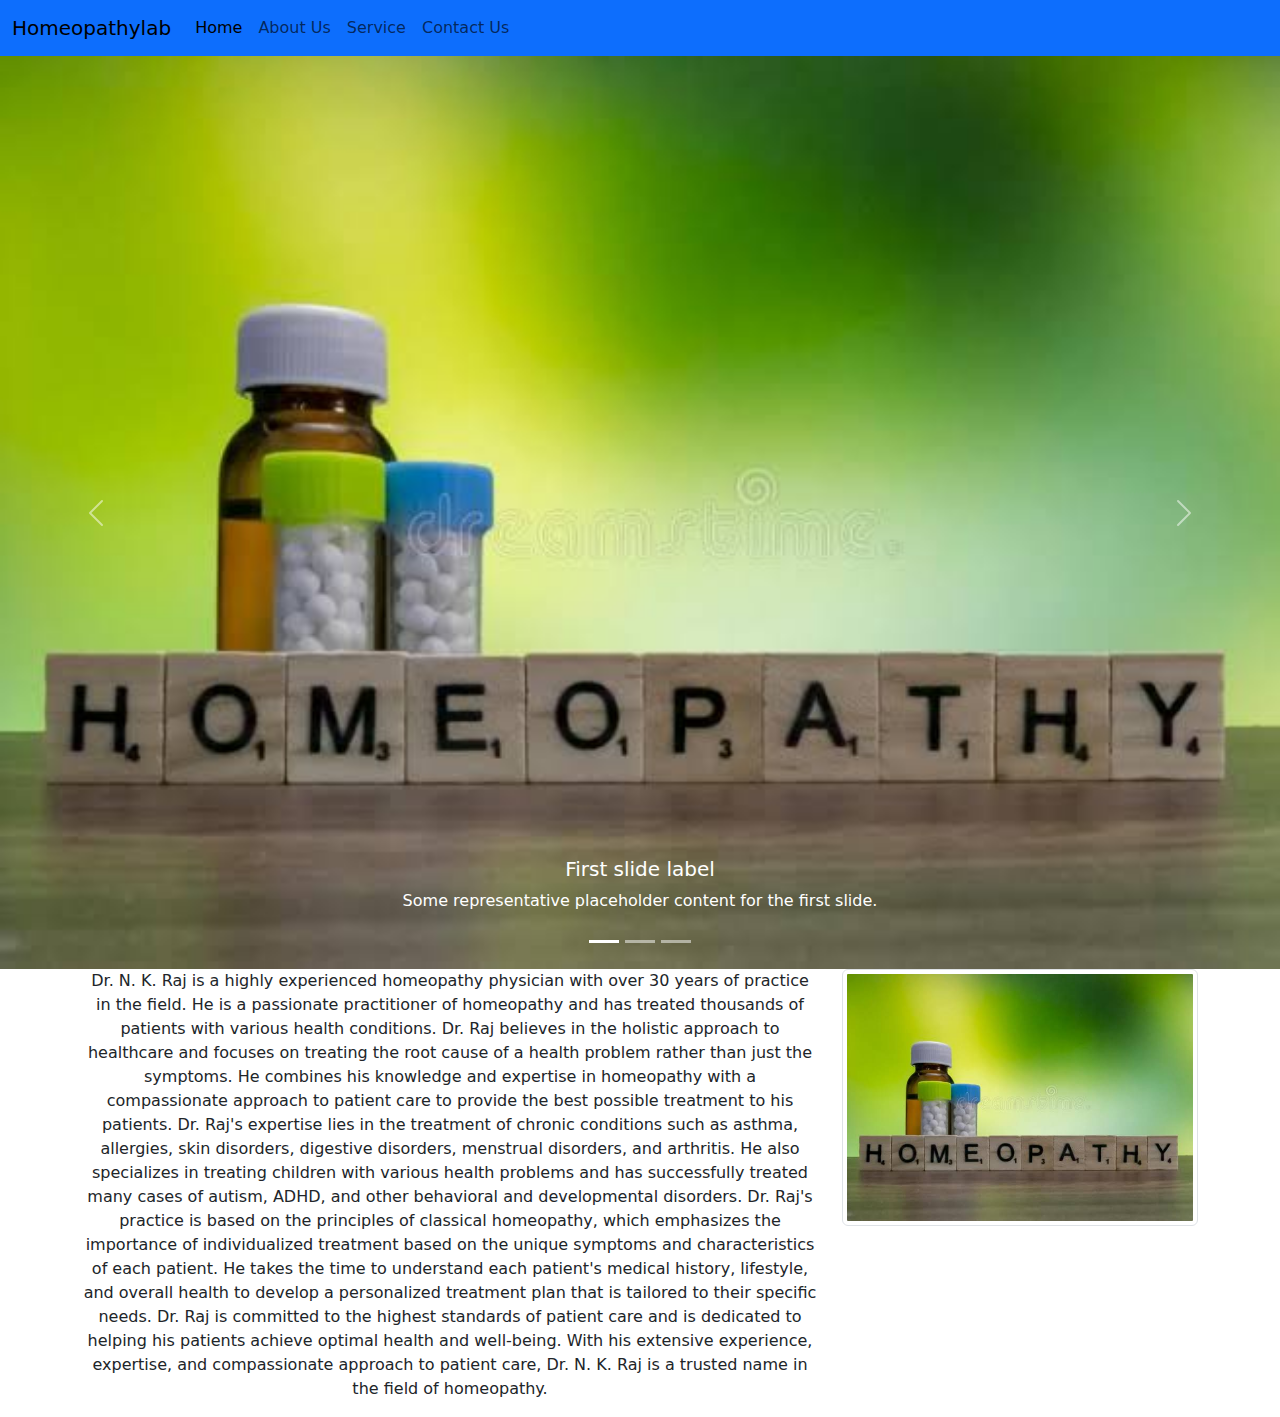
<file: homeo/index.html>
<!doctype html>
<html lang="en">
  <head>
    <meta charset="utf-8">
    <meta name="viewport" content="width=device-width, initial-scale=1">
    <title>Bootstrap demo</title>
    <link href="https://cdn.jsdelivr.net/npm/bootstrap@5.3.0-alpha1/dist/css/bootstrap.min.css" rel="stylesheet" integrity="" crossorigin="anonymous">
  </head>
  <body>

  
  <nav class="navbar navbar-expand-lg bg-primary">
  <div class="container-fluid">
    <a class="navbar-brand" href="#">Homeopathylab</a>
    <button class="navbar-toggler" type="button" data-bs-toggle="collapse" data-bs-target="#navbarNav" aria-controls="navbarNav" aria-expanded="false" aria-label="Toggle navigation">
      <span class="navbar-toggler-icon"></span>
    </button>
    <div class="collapse navbar-collapse" id="navbarNav">
      <ul class="navbar-nav">
        <li class="nav-item">
          <a class="nav-link active" aria-current="page" href="#">Home</a>
        </li>
        <li class="nav-item">
          <a class="nav-link" href="#">About Us</a>
        </li>
        <li class="nav-item">
          <a class="nav-link" href="#">Service</a>
        </li>
        <li class="nav-item">
        <a class="nav-link" href="#">Contact Us</a>
        </li>
        
        
      </ul>
    </div>
  </div>
</nav>

<div id="carouselExampleCaptions" class="carousel slide">
  <div class="carousel-indicators">
    <button type="button" data-bs-target="#carouselExampleCaptions" data-bs-slide-to="0" class="active" aria-current="true" aria-label="Slide 1"></button>
    <button type="button" data-bs-target="#carouselExampleCaptions" data-bs-slide-to="1" aria-label="Slide 2"></button>
    <button type="button" data-bs-target="#carouselExampleCaptions" data-bs-slide-to="2" aria-label="Slide 3"></button>
  </div>
  <div class="carousel-inner">
    <div class="carousel-item active">
      <img src="img/image1.jpeg" class="d-block w-100" alt="...">
      <div class="carousel-caption d-none d-md-block">
        <h5>First slide label</h5>
        <p>Some representative placeholder content for the first slide.</p>
      </div>
    </div>
    <div class="carousel-item">
      <img src="img/image2.jpeg" class="d-block w-100" alt="...">
      <div class="carousel-caption d-none d-md-block">
        <h5>Second slide label</h5>
        <p>Some representative placeholder content for the second slide.</p>
      </div>
    </div>
    <div class="carousel-item">
      <img src="img/image2.jpeg" class="d-block w-100" alt="...">
      <div class="carousel-caption d-none d-md-block">
        <h5>Third slide label</h5>
        <p>Some representative placeholder content for the third slide.</p>
      </div>
    </div>
  </div>
  <button class="carousel-control-prev" type="button" data-bs-target="#carouselExampleCaptions" data-bs-slide="prev">
    <span class="carousel-control-prev-icon" aria-hidden="true"></span>
    <span class="visually-hidden">Previous</span>
  </button>
  <button class="carousel-control-next" type="button" data-bs-target="#carouselExampleCaptions" data-bs-slide="next">
    <span class="carousel-control-next-icon" aria-hidden="true"></span>
    <span class="visually-hidden">Next</span>
  </button>
</div>
<div class="container">
  <!-- Content here -->
  
  
  <div class="containe text-center">
  <div class="row align-items-start">
    <div class="col-md-8">
      
     <p> Dr. N. K. Raj is a highly experienced homeopathy physician with over 30 years of practice in the field. He is a passionate practitioner of homeopathy and has treated thousands of patients with various health conditions.

Dr. Raj believes in the holistic approach to healthcare and focuses on treating the root cause of a health problem rather than just the symptoms. He combines his knowledge and expertise in homeopathy with a compassionate approach to patient care to provide the best possible treatment to his patients.

Dr. Raj's expertise lies in the treatment of chronic conditions such as asthma, allergies, skin disorders, digestive disorders, menstrual disorders, and arthritis. He also specializes in treating children with various health problems and has successfully treated many cases of autism, ADHD, and other behavioral and developmental disorders.

Dr. Raj's practice is based on the principles of classical homeopathy, which emphasizes the importance of individualized treatment based on the unique symptoms and characteristics of each patient. He takes the time to understand each patient's medical history, lifestyle, and overall health to develop a personalized treatment plan that is tailored to their specific needs.

Dr. Raj is committed to the highest standards of patient care and is dedicated to helping his patients achieve optimal health and well-being. With his extensive experience, expertise, and compassionate approach to patient care, Dr. N. K. Raj is a trusted name in the field of homeopathy.</p>
      
      
    </div>
    
    <div class="col-md-4">
    
     <img src="img/image1.jpeg" class="img-thumbnail" alt="...">
    </div>
  </div>
</div>
  
  
  
</div>
  
    
    <script src="https://cdn.jsdelivr.net/npm/bootstrap@5.3.0-alpha1/dist/js/bootstrap.bundle.min.js" integrity="sha384-w76AqPfDkMBDXo30jS1Sgez6pr3x5MlQ1ZAGC+nuZB+EYdgRZgiwxhTBTkF7CXvN" crossorigin="anonymous"></script>
  </body>
</html>
</file>
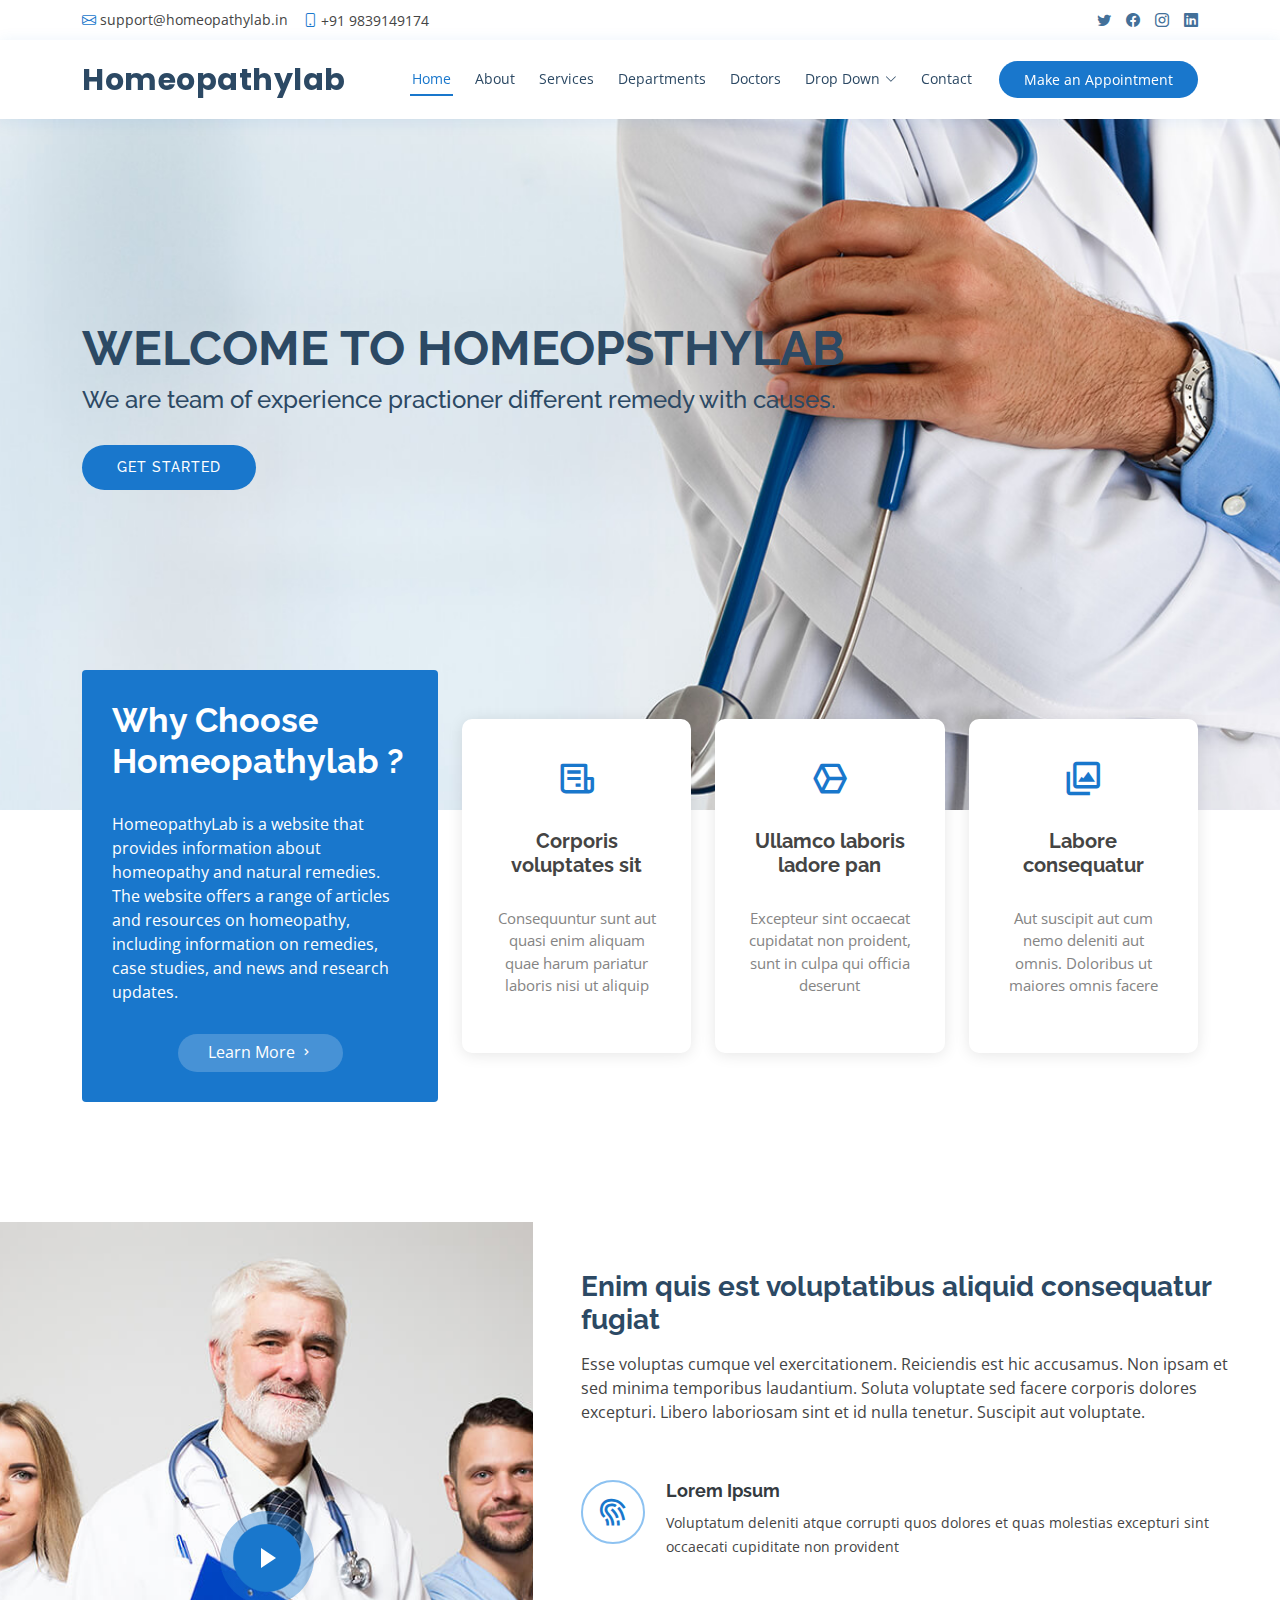
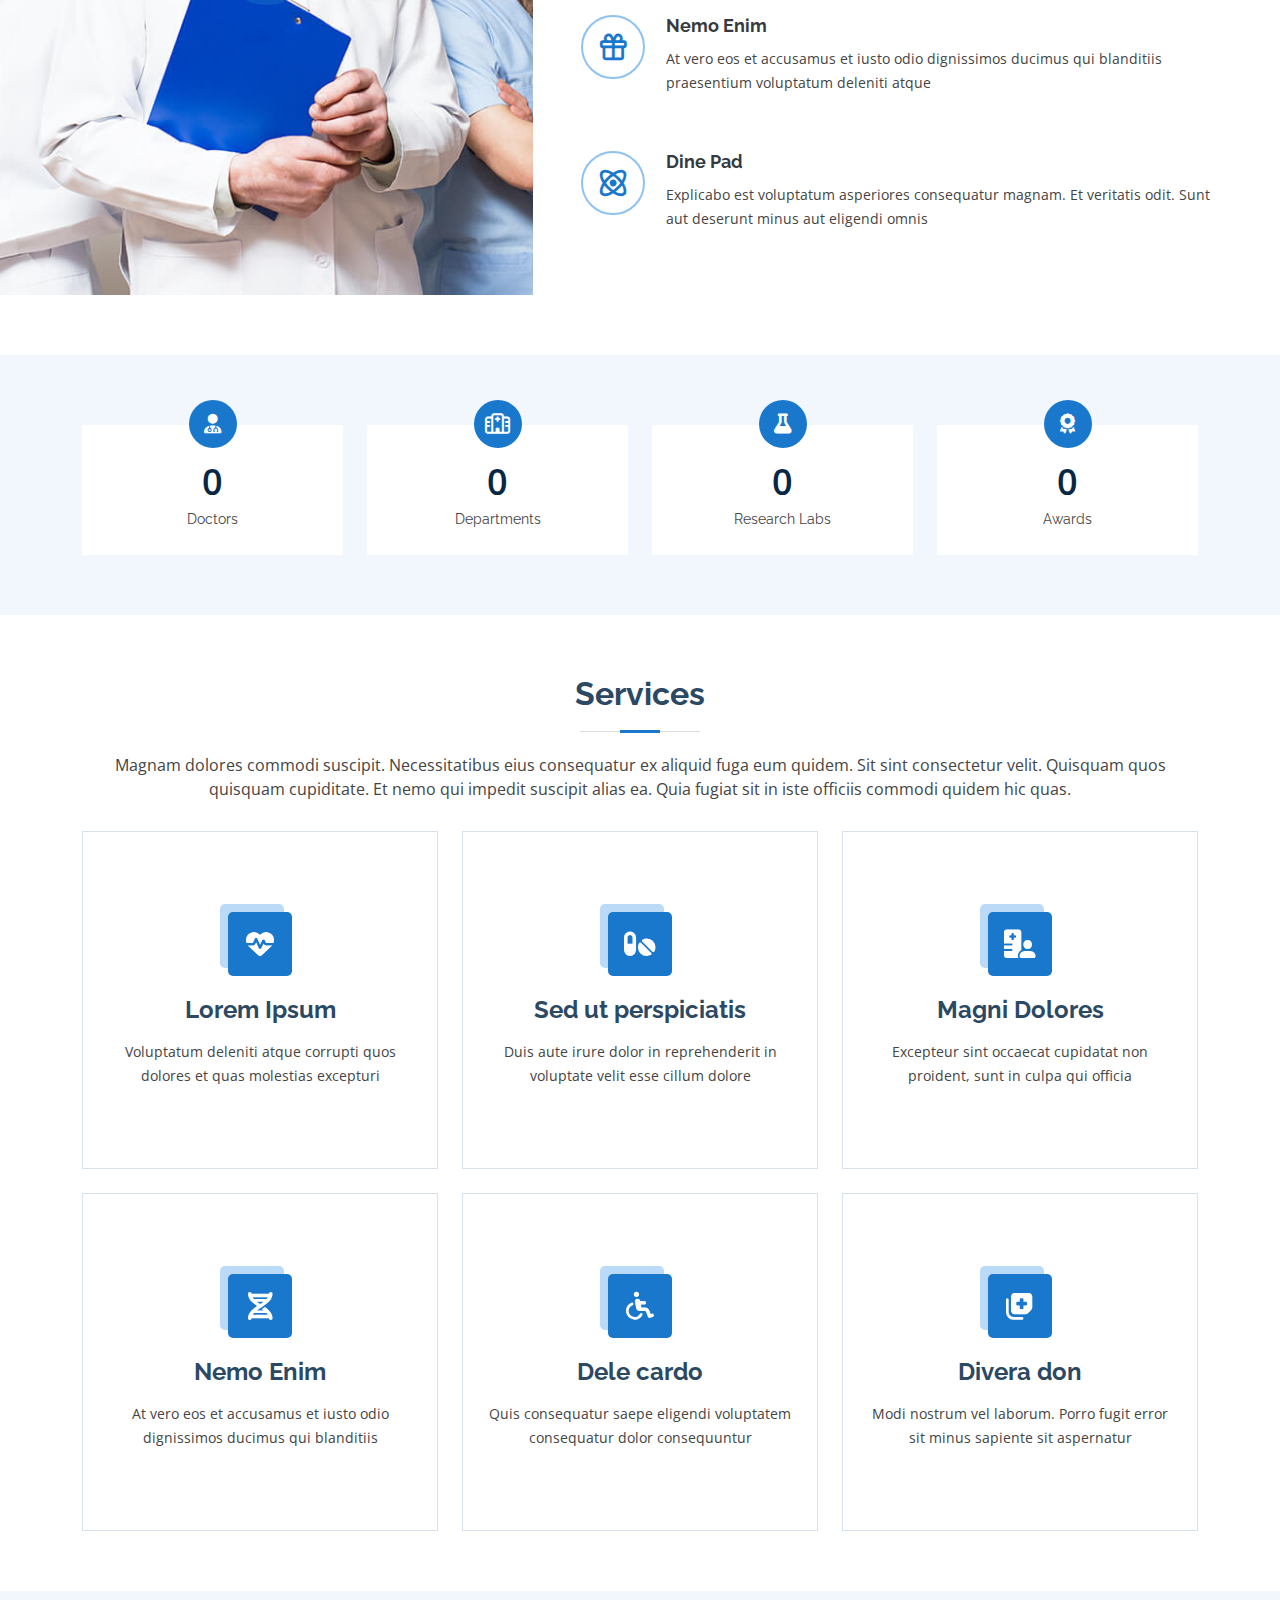
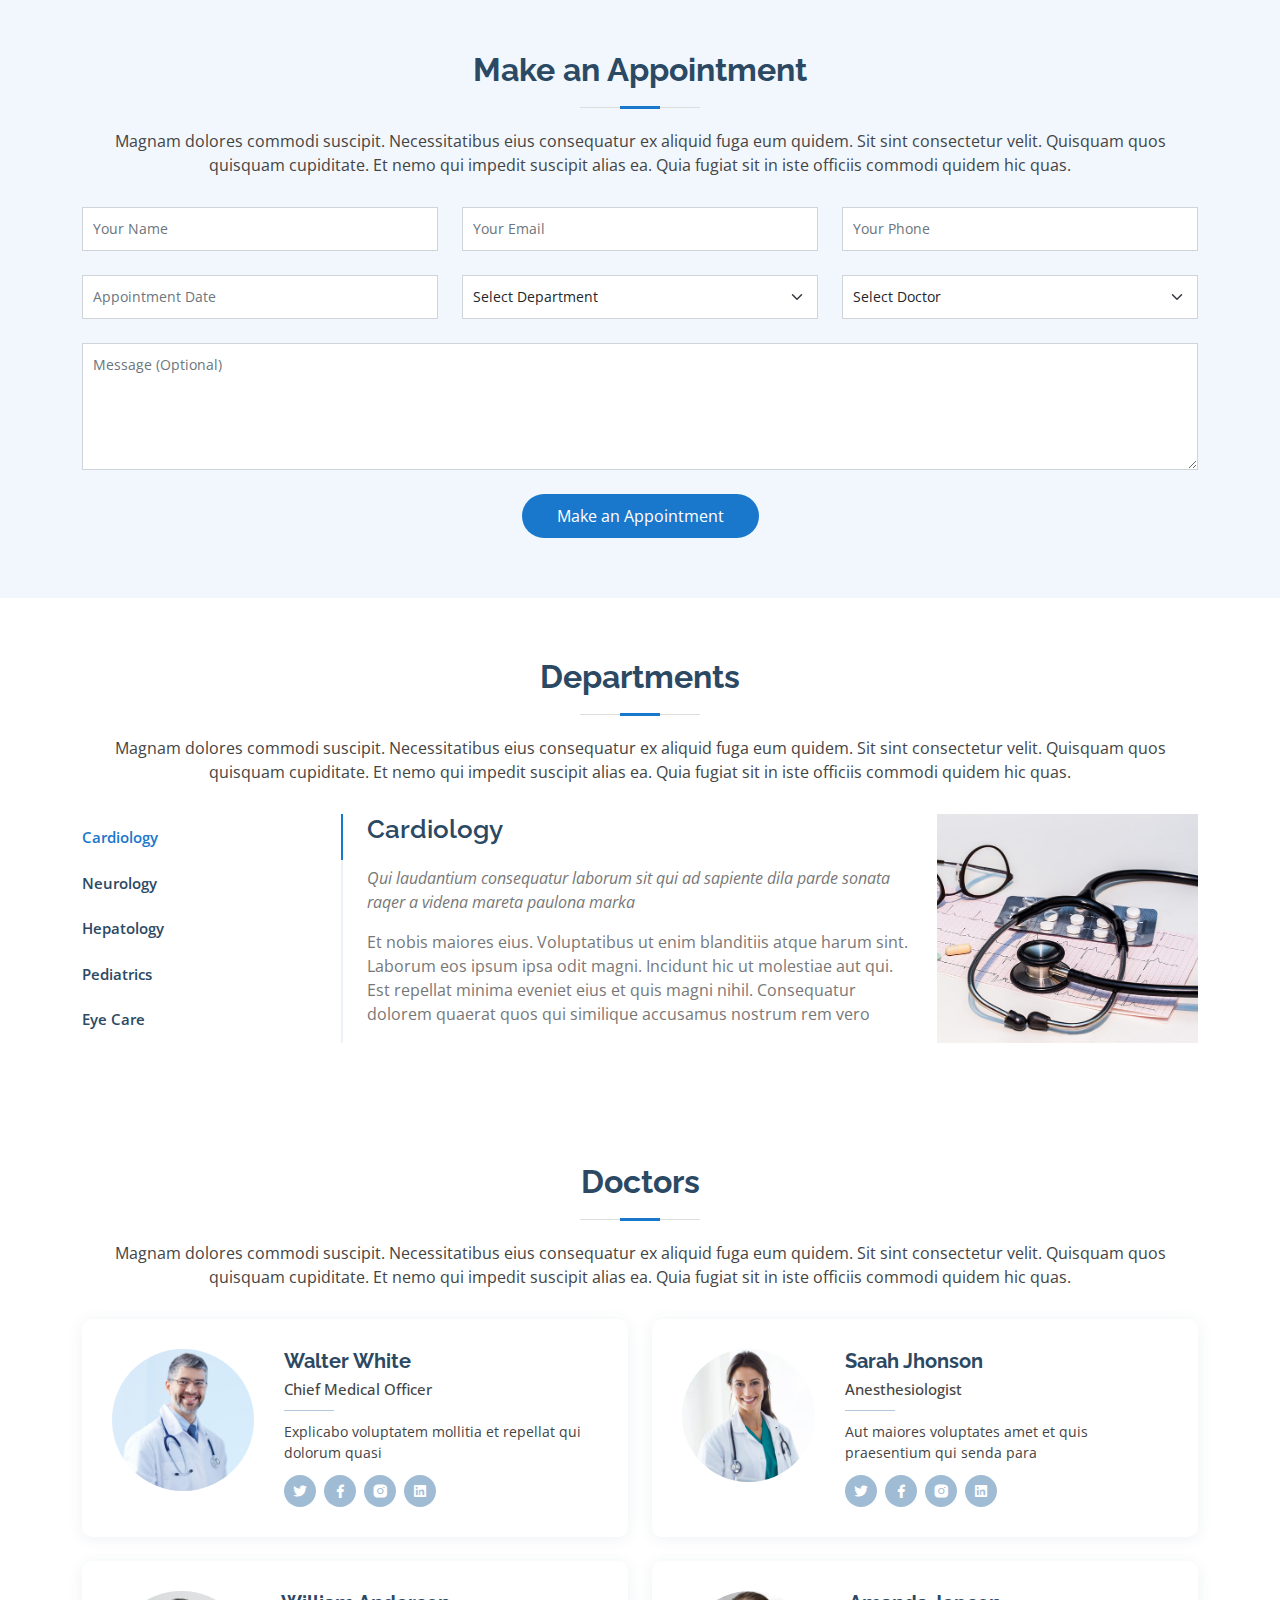
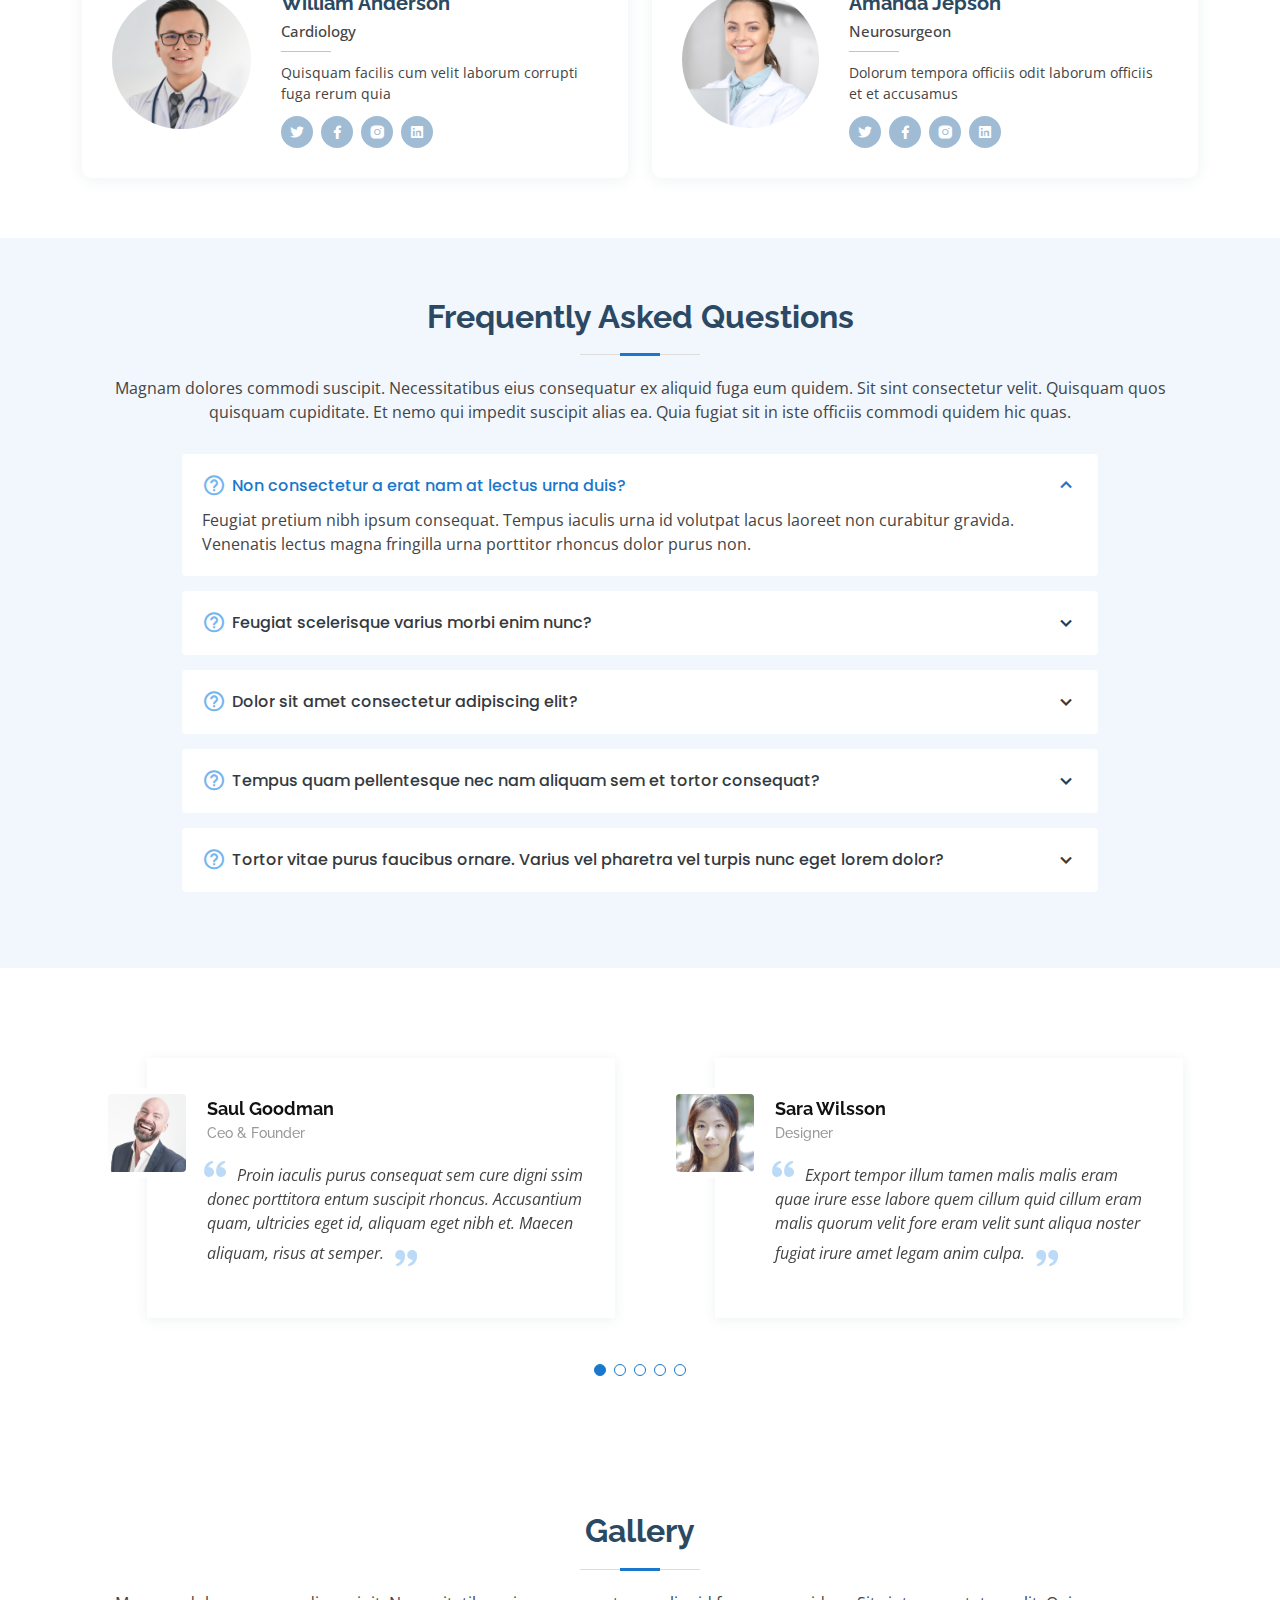
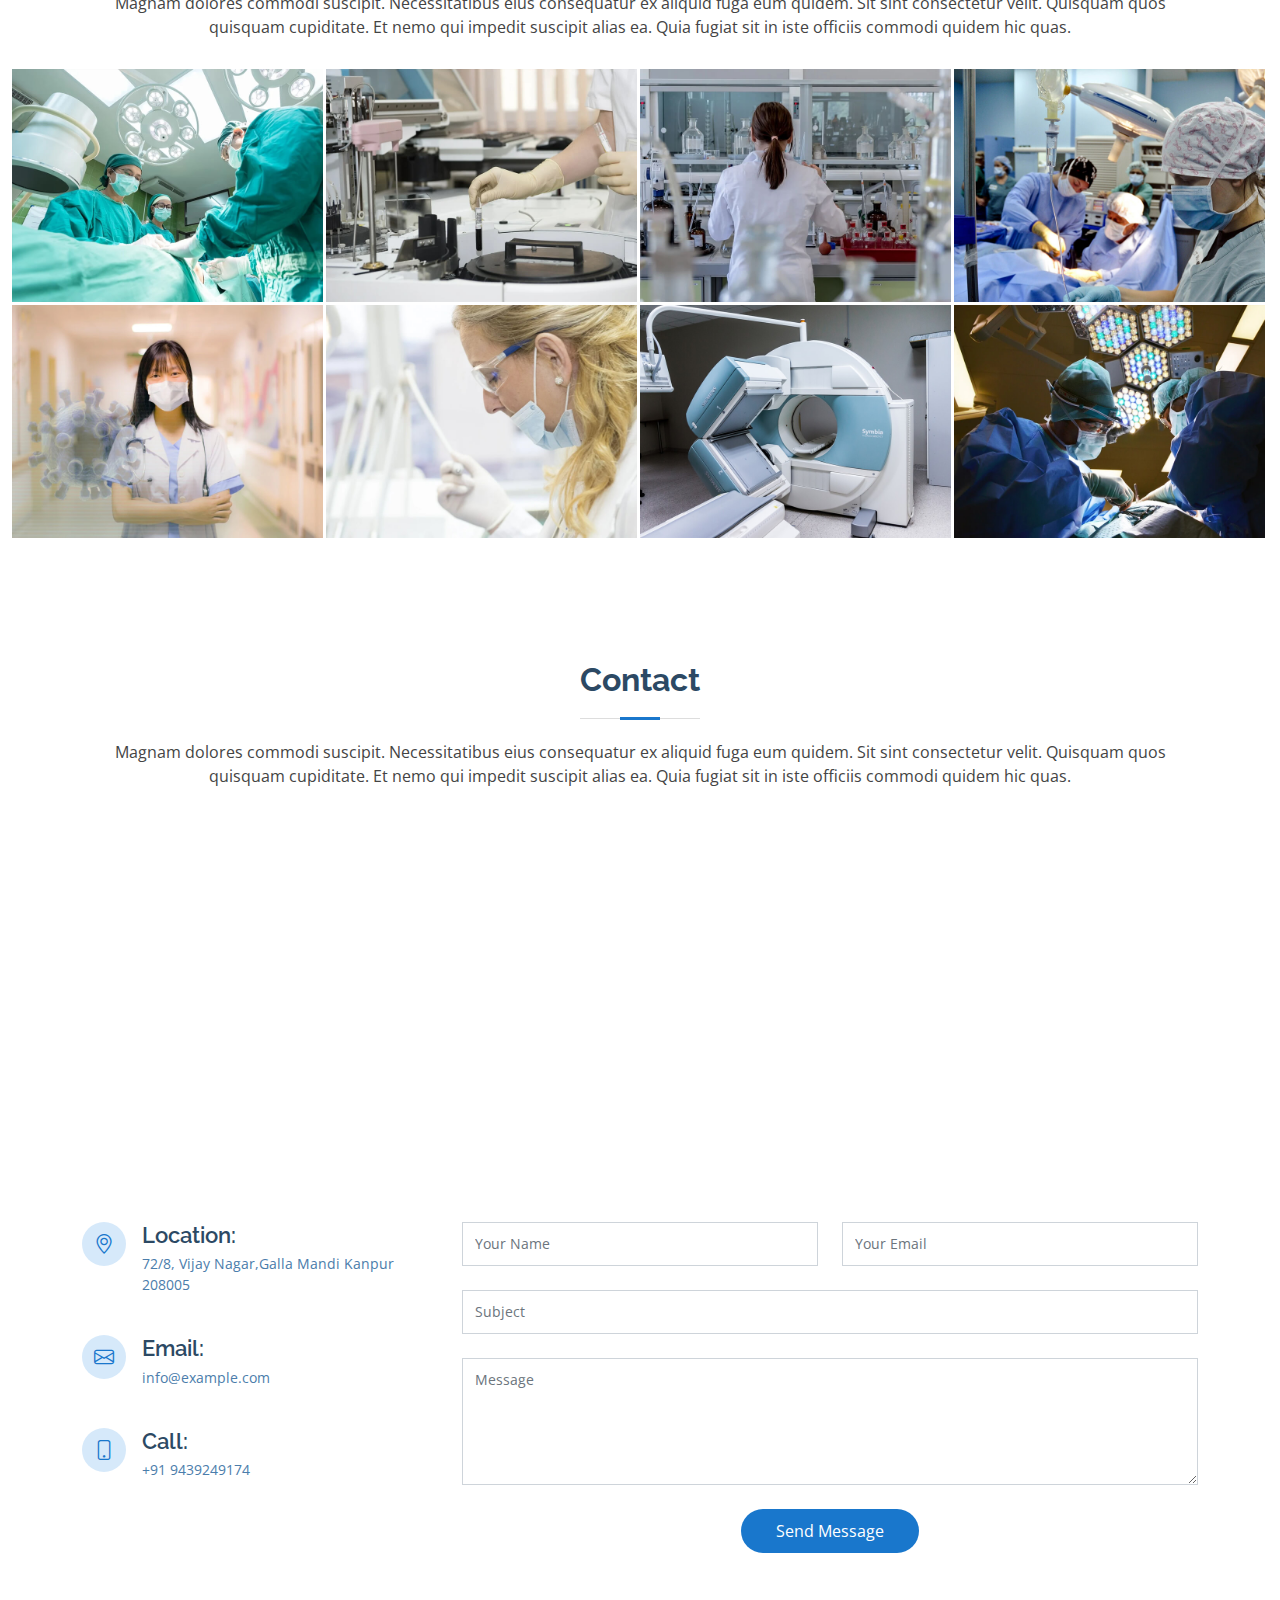
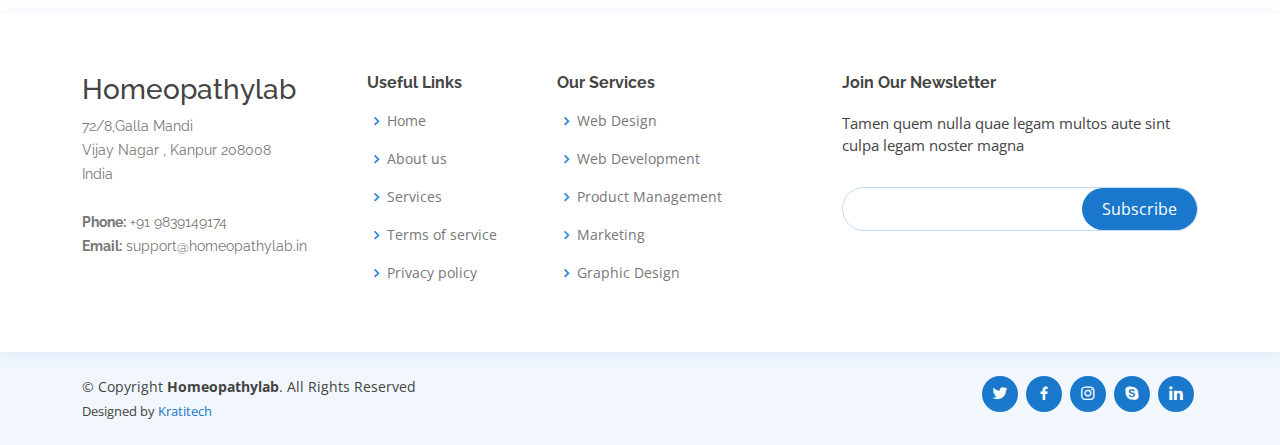
<file: theme/index.html>
<!DOCTYPE html>
<html lang="en">

<head>
  <meta charset="utf-8">
  <meta content="width=device-width, initial-scale=1.0" name="viewport">

  <title>    Homeopathylab:: index     </title>
  <meta content="" name="description">
  <meta content="" name="keywords">

  <!-- Favicons -->
  <link href="assets/img/favicon.png" rel="icon">
  <link href="assets/img/apple-touch-icon.png" rel="apple-touch-icon">

  <!-- Google Fonts -->
  <link href="https://fonts.googleapis.com/css?family=Open+Sans:300,300i,400,400i,600,600i,700,700i|Raleway:300,300i,400,400i,500,500i,600,600i,700,700i|Poppins:300,300i,400,400i,500,500i,600,600i,700,700i" rel="stylesheet">

  <!-- Vendor CSS Files -->
  <link href="assets/vendor/fontawesome-free/css/all.min.css" rel="stylesheet">
  <link href="assets/vendor/animate.css/animate.min.css" rel="stylesheet">
  <link href="assets/vendor/bootstrap/css/bootstrap.min.css" rel="stylesheet">
  <link href="assets/vendor/bootstrap-icons/bootstrap-icons.css" rel="stylesheet">
  <link href="assets/vendor/boxicons/css/boxicons.min.css" rel="stylesheet">
  <link href="assets/vendor/glightbox/css/glightbox.min.css" rel="stylesheet">
  <link href="assets/vendor/remixicon/remixicon.css" rel="stylesheet">
  <link href="assets/vendor/swiper/swiper-bundle.min.css" rel="stylesheet">

  <!-- Template Main CSS File -->
  <link href="assets/css/style.css" rel="stylesheet">

 </head>

<body>

  <!-- ======= Top Bar ======= -->
  <div id="topbar" class="d-flex align-items-center fixed-top">
    <div class="container d-flex justify-content-between">
      <div class="contact-info d-flex align-items-center">
        <i class="bi bi-envelope"></i> <a href="mailto:support@homeopathylab.in">support@homeopathylab.in</a>
        <i class="bi bi-phone"></i> +91 9839149174
      </div>
      <div class="d-none d-lg-flex social-links align-items-center">
        <a href="#" class="twitter"><i class="bi bi-twitter"></i></a>
        <a href="#" class="facebook"><i class="bi bi-facebook"></i></a>
        <a href="#" class="instagram"><i class="bi bi-instagram"></i></a>
        <a href="#" class="linkedin"><i class="bi bi-linkedin"></i></i></a>
      </div>
    </div>
  </div>

  <!-- ======= Header ======= -->
  <header id="header" class="fixed-top">
    <div class="container d-flex align-items-center">

      <h1 class="logo me-auto"><a href="index.html">Homeopathylab</a></h1>
      <!-- Uncomment below if you prefer to use an image logo -->
      <!-- <a href="index.html" class="logo me-auto"><img src="assets/img/logo.png" alt="" class="img-fluid"></a>-->

      <nav id="navbar" class="navbar order-last order-lg-0">
        <ul>
          <li><a class="nav-link scrollto active" href="#hero">Home</a></li>
          <li><a class="nav-link scrollto" href="#about">About</a></li>
          <li><a class="nav-link scrollto" href="#services">Services</a></li>
          <li><a class="nav-link scrollto" href="#departments">Departments</a></li>
          <li><a class="nav-link scrollto" href="#doctors">Doctors</a></li>
          <li class="dropdown"><a href="#"><span>Drop Down</span> <i class="bi bi-chevron-down"></i></a>
            <ul>
              <li><a href="#">Drop Down 1</a></li>
              <li class="dropdown"><a href="#"><span>Deep Drop Down</span> <i class="bi bi-chevron-right"></i></a>
                <ul>
                  <li><a href="#">Deep Drop Down 1</a></li>
                  <li><a href="#">Deep Drop Down 2</a></li>
                  <li><a href="#">Deep Drop Down 3</a></li>
                  <li><a href="#">Deep Drop Down 4</a></li>
                  <li><a href="#">Deep Drop Down 5</a></li>
                </ul>
              </li>
              <li><a href="#">Drop Down 2</a></li>
              <li><a href="#">Drop Down 3</a></li>
              <li><a href="#">Drop Down 4</a></li>
            </ul>
          </li>
          <li><a class="nav-link scrollto" href="#contact">Contact</a></li>
        </ul>
        <i class="bi bi-list mobile-nav-toggle"></i>
      </nav><!-- .navbar -->

      <a href="#appointment" class="appointment-btn scrollto"><span class="d-none d-md-inline">Make an</span> Appointment</a>

    </div>
  </header><!-- End Header -->

  <!-- ======= Hero Section ======= -->
  <section id="hero" class="d-flex align-items-center">
    <div class="container">
      <h1>Welcome to Homeopsthylab</h1>
      <h2>We are team of experience practioner different remedy with causes.</h2>
      <a href="#about" class="btn-get-started scrollto">Get Started</a>
    </div>
  </section><!-- End Hero -->

  <main id="main">

    <!-- ======= Why Us Section ======= -->
    <section id="why-us" class="why-us">
      <div class="container">

        <div class="row">
          <div class="col-lg-4 d-flex align-items-stretch">
            <div class="content">
              <h3>Why Choose Homeopathylab ?</h3>
              <p>
                HomeopathyLab is a website that provides information about homeopathy and natural remedies. The website offers a range of articles and resources on homeopathy, including information on remedies, case studies, and news and research updates.
              </p>
              <div class="text-center">
                <a href="#" class="more-btn">Learn More <i class="bx bx-chevron-right"></i></a>
              </div>
            </div>
          </div>
          <div class="col-lg-8 d-flex align-items-stretch">
            <div class="icon-boxes d-flex flex-column justify-content-center">
              <div class="row">
                <div class="col-xl-4 d-flex align-items-stretch">
                  <div class="icon-box mt-4 mt-xl-0">
                    <i class="bx bx-receipt"></i>
                    <h4>Corporis voluptates sit</h4>
                    <p>Consequuntur sunt aut quasi enim aliquam quae harum pariatur laboris nisi ut aliquip</p>
                  </div>
                </div>
                <div class="col-xl-4 d-flex align-items-stretch">
                  <div class="icon-box mt-4 mt-xl-0">
                    <i class="bx bx-cube-alt"></i>
                    <h4>Ullamco laboris ladore pan</h4>
                    <p>Excepteur sint occaecat cupidatat non proident, sunt in culpa qui officia deserunt</p>
                  </div>
                </div>
                <div class="col-xl-4 d-flex align-items-stretch">
                  <div class="icon-box mt-4 mt-xl-0">
                    <i class="bx bx-images"></i>
                    <h4>Labore consequatur</h4>
                    <p>Aut suscipit aut cum nemo deleniti aut omnis. Doloribus ut maiores omnis facere</p>
                  </div>
                </div>
              </div>
            </div><!-- End .content-->
          </div>
        </div>

      </div>
    </section><!-- End Why Us Section -->

    <!-- ======= About Section ======= -->
    <section id="about" class="about">
      <div class="container-fluid">

        <div class="row">
          <div class="col-xl-5 col-lg-6 video-box d-flex justify-content-center align-items-stretch position-relative">
            <a href="https://www.youtube.com/watch?v=jDDaplaOz7Q" class="glightbox play-btn mb-4"></a>
          </div>

          <div class="col-xl-7 col-lg-6 icon-boxes d-flex flex-column align-items-stretch justify-content-center py-5 px-lg-5">
            <h3>Enim quis est voluptatibus aliquid consequatur fugiat</h3>
            <p>Esse voluptas cumque vel exercitationem. Reiciendis est hic accusamus. Non ipsam et sed minima temporibus laudantium. Soluta voluptate sed facere corporis dolores excepturi. Libero laboriosam sint et id nulla tenetur. Suscipit aut voluptate.</p>

            <div class="icon-box">
              <div class="icon"><i class="bx bx-fingerprint"></i></div>
              <h4 class="title"><a href="">Lorem Ipsum</a></h4>
              <p class="description">Voluptatum deleniti atque corrupti quos dolores et quas molestias excepturi sint occaecati cupiditate non provident</p>
            </div>

            <div class="icon-box">
              <div class="icon"><i class="bx bx-gift"></i></div>
              <h4 class="title"><a href="">Nemo Enim</a></h4>
              <p class="description">At vero eos et accusamus et iusto odio dignissimos ducimus qui blanditiis praesentium voluptatum deleniti atque</p>
            </div>

            <div class="icon-box">
              <div class="icon"><i class="bx bx-atom"></i></div>
              <h4 class="title"><a href="">Dine Pad</a></h4>
              <p class="description">Explicabo est voluptatum asperiores consequatur magnam. Et veritatis odit. Sunt aut deserunt minus aut eligendi omnis</p>
            </div>

          </div>
        </div>

      </div>
    </section><!-- End About Section -->

    <!-- ======= Counts Section ======= -->
    <section id="counts" class="counts">
      <div class="container">

        <div class="row">

          <div class="col-lg-3 col-md-6">
            <div class="count-box">
              <i class="fas fa-user-md"></i>
              <span data-purecounter-start="0" data-purecounter-end="85" data-purecounter-duration="1" class="purecounter"></span>
              <p>Doctors</p>
            </div>
          </div>

          <div class="col-lg-3 col-md-6 mt-5 mt-md-0">
            <div class="count-box">
              <i class="far fa-hospital"></i>
              <span data-purecounter-start="0" data-purecounter-end="18" data-purecounter-duration="1" class="purecounter"></span>
              <p>Departments</p>
            </div>
          </div>

          <div class="col-lg-3 col-md-6 mt-5 mt-lg-0">
            <div class="count-box">
              <i class="fas fa-flask"></i>
              <span data-purecounter-start="0" data-purecounter-end="12" data-purecounter-duration="1" class="purecounter"></span>
              <p>Research Labs</p>
            </div>
          </div>

          <div class="col-lg-3 col-md-6 mt-5 mt-lg-0">
            <div class="count-box">
              <i class="fas fa-award"></i>
              <span data-purecounter-start="0" data-purecounter-end="150" data-purecounter-duration="1" class="purecounter"></span>
              <p>Awards</p>
            </div>
          </div>

        </div>

      </div>
    </section><!-- End Counts Section -->

    <!-- ======= Services Section ======= -->
    <section id="services" class="services">
      <div class="container">

        <div class="section-title">
          <h2>Services</h2>
          <p>Magnam dolores commodi suscipit. Necessitatibus eius consequatur ex aliquid fuga eum quidem. Sit sint consectetur velit. Quisquam quos quisquam cupiditate. Et nemo qui impedit suscipit alias ea. Quia fugiat sit in iste officiis commodi quidem hic quas.</p>
        </div>

        <div class="row">
          <div class="col-lg-4 col-md-6 d-flex align-items-stretch">
            <div class="icon-box">
              <div class="icon"><i class="fas fa-heartbeat"></i></div>
              <h4><a href="">Lorem Ipsum</a></h4>
              <p>Voluptatum deleniti atque corrupti quos dolores et quas molestias excepturi</p>
            </div>
          </div>

          <div class="col-lg-4 col-md-6 d-flex align-items-stretch mt-4 mt-md-0">
            <div class="icon-box">
              <div class="icon"><i class="fas fa-pills"></i></div>
              <h4><a href="">Sed ut perspiciatis</a></h4>
              <p>Duis aute irure dolor in reprehenderit in voluptate velit esse cillum dolore</p>
            </div>
          </div>

          <div class="col-lg-4 col-md-6 d-flex align-items-stretch mt-4 mt-lg-0">
            <div class="icon-box">
              <div class="icon"><i class="fas fa-hospital-user"></i></div>
              <h4><a href="">Magni Dolores</a></h4>
              <p>Excepteur sint occaecat cupidatat non proident, sunt in culpa qui officia</p>
            </div>
          </div>

          <div class="col-lg-4 col-md-6 d-flex align-items-stretch mt-4">
            <div class="icon-box">
              <div class="icon"><i class="fas fa-dna"></i></div>
              <h4><a href="">Nemo Enim</a></h4>
              <p>At vero eos et accusamus et iusto odio dignissimos ducimus qui blanditiis</p>
            </div>
          </div>

          <div class="col-lg-4 col-md-6 d-flex align-items-stretch mt-4">
            <div class="icon-box">
              <div class="icon"><i class="fas fa-wheelchair"></i></div>
              <h4><a href="">Dele cardo</a></h4>
              <p>Quis consequatur saepe eligendi voluptatem consequatur dolor consequuntur</p>
            </div>
          </div>

          <div class="col-lg-4 col-md-6 d-flex align-items-stretch mt-4">
            <div class="icon-box">
              <div class="icon"><i class="fas fa-notes-medical"></i></div>
              <h4><a href="">Divera don</a></h4>
              <p>Modi nostrum vel laborum. Porro fugit error sit minus sapiente sit aspernatur</p>
            </div>
          </div>

        </div>

      </div>
    </section><!-- End Services Section -->

    <!-- ======= Appointment Section ======= -->
    <section id="appointment" class="appointment section-bg">
      <div class="container">

        <div class="section-title">
          <h2>Make an Appointment</h2>
          <p>Magnam dolores commodi suscipit. Necessitatibus eius consequatur ex aliquid fuga eum quidem. Sit sint consectetur velit. Quisquam quos quisquam cupiditate. Et nemo qui impedit suscipit alias ea. Quia fugiat sit in iste officiis commodi quidem hic quas.</p>
        </div>

        <form action="forms/appointment.php" method="post" role="form" class="php-email-form">
          <div class="row">
            <div class="col-md-4 form-group">
              <input type="text" name="name" class="form-control" id="name" placeholder="Your Name" data-rule="minlen:4" data-msg="Please enter at least 4 chars">
              <div class="validate"></div>
            </div>
            <div class="col-md-4 form-group mt-3 mt-md-0">
              <input type="email" class="form-control" name="email" id="email" placeholder="Your Email" data-rule="email" data-msg="Please enter a valid email">
              <div class="validate"></div>
            </div>
            <div class="col-md-4 form-group mt-3 mt-md-0">
              <input type="tel" class="form-control" name="phone" id="phone" placeholder="Your Phone" data-rule="minlen:4" data-msg="Please enter at least 4 chars">
              <div class="validate"></div>
            </div>
          </div>
          <div class="row">
            <div class="col-md-4 form-group mt-3">
              <input type="datetime" name="date" class="form-control datepicker" id="date" placeholder="Appointment Date" data-rule="minlen:4" data-msg="Please enter at least 4 chars">
              <div class="validate"></div>
            </div>
            <div class="col-md-4 form-group mt-3">
              <select name="department" id="department" class="form-select">
                <option value="">Select Department</option>
                <option value="Department 1">Department 1</option>
                <option value="Department 2">Department 2</option>
                <option value="Department 3">Department 3</option>
              </select>
              <div class="validate"></div>
            </div>
            <div class="col-md-4 form-group mt-3">
              <select name="doctor" id="doctor" class="form-select">
                <option value="">Select Doctor</option>
                <option value="Doctor 1">Doctor 1</option>
                <option value="Doctor 2">Doctor 2</option>
                <option value="Doctor 3">Doctor 3</option>
              </select>
              <div class="validate"></div>
            </div>
          </div>

          <div class="form-group mt-3">
            <textarea class="form-control" name="message" rows="5" placeholder="Message (Optional)"></textarea>
            <div class="validate"></div>
          </div>
          <div class="mb-3">
            <div class="loading">Loading</div>
            <div class="error-message"></div>
            <div class="sent-message">Your appointment request has been sent successfully. Thank you!</div>
          </div>
          <div class="text-center"><button type="submit">Make an Appointment</button></div>
        </form>

      </div>
    </section><!-- End Appointment Section -->

    <!-- ======= Departments Section ======= -->
    <section id="departments" class="departments">
      <div class="container">

        <div class="section-title">
          <h2>Departments</h2>
          <p>Magnam dolores commodi suscipit. Necessitatibus eius consequatur ex aliquid fuga eum quidem. Sit sint consectetur velit. Quisquam quos quisquam cupiditate. Et nemo qui impedit suscipit alias ea. Quia fugiat sit in iste officiis commodi quidem hic quas.</p>
        </div>

        <div class="row gy-4">
          <div class="col-lg-3">
            <ul class="nav nav-tabs flex-column">
              <li class="nav-item">
                <a class="nav-link active show" data-bs-toggle="tab" href="#tab-1">Cardiology</a>
              </li>
              <li class="nav-item">
                <a class="nav-link" data-bs-toggle="tab" href="#tab-2">Neurology</a>
              </li>
              <li class="nav-item">
                <a class="nav-link" data-bs-toggle="tab" href="#tab-3">Hepatology</a>
              </li>
              <li class="nav-item">
                <a class="nav-link" data-bs-toggle="tab" href="#tab-4">Pediatrics</a>
              </li>
              <li class="nav-item">
                <a class="nav-link" data-bs-toggle="tab" href="#tab-5">Eye Care</a>
              </li>
            </ul>
          </div>
          <div class="col-lg-9">
            <div class="tab-content">
              <div class="tab-pane active show" id="tab-1">
                <div class="row gy-4">
                  <div class="col-lg-8 details order-2 order-lg-1">
                    <h3>Cardiology</h3>
                    <p class="fst-italic">Qui laudantium consequatur laborum sit qui ad sapiente dila parde sonata raqer a videna mareta paulona marka</p>
                    <p>Et nobis maiores eius. Voluptatibus ut enim blanditiis atque harum sint. Laborum eos ipsum ipsa odit magni. Incidunt hic ut molestiae aut qui. Est repellat minima eveniet eius et quis magni nihil. Consequatur dolorem quaerat quos qui similique accusamus nostrum rem vero</p>
                  </div>
                  <div class="col-lg-4 text-center order-1 order-lg-2">
                    <img src="assets/img/departments-1.jpg" alt="" class="img-fluid">
                  </div>
                </div>
              </div>
              <div class="tab-pane" id="tab-2">
                <div class="row gy-4">
                  <div class="col-lg-8 details order-2 order-lg-1">
                    <h3>Et blanditiis nemo veritatis excepturi</h3>
                    <p class="fst-italic">Qui laudantium consequatur laborum sit qui ad sapiente dila parde sonata raqer a videna mareta paulona marka</p>
                    <p>Ea ipsum voluptatem consequatur quis est. Illum error ullam omnis quia et reiciendis sunt sunt est. Non aliquid repellendus itaque accusamus eius et velit ipsa voluptates. Optio nesciunt eaque beatae accusamus lerode pakto madirna desera vafle de nideran pal</p>
                  </div>
                  <div class="col-lg-4 text-center order-1 order-lg-2">
                    <img src="assets/img/departments-2.jpg" alt="" class="img-fluid">
                  </div>
                </div>
              </div>
              <div class="tab-pane" id="tab-3">
                <div class="row gy-4">
                  <div class="col-lg-8 details order-2 order-lg-1">
                    <h3>Impedit facilis occaecati odio neque aperiam sit</h3>
                    <p class="fst-italic">Eos voluptatibus quo. Odio similique illum id quidem non enim fuga. Qui natus non sunt dicta dolor et. In asperiores velit quaerat perferendis aut</p>
                    <p>Iure officiis odit rerum. Harum sequi eum illum corrupti culpa veritatis quisquam. Neque necessitatibus illo rerum eum ut. Commodi ipsam minima molestiae sed laboriosam a iste odio. Earum odit nesciunt fugiat sit ullam. Soluta et harum voluptatem optio quae</p>
                  </div>
                  <div class="col-lg-4 text-center order-1 order-lg-2">
                    <img src="assets/img/departments-3.jpg" alt="" class="img-fluid">
                  </div>
                </div>
              </div>
              <div class="tab-pane" id="tab-4">
                <div class="row gy-4">
                  <div class="col-lg-8 details order-2 order-lg-1">
                    <h3>Fuga dolores inventore laboriosam ut est accusamus laboriosam dolore</h3>
                    <p class="fst-italic">Totam aperiam accusamus. Repellat consequuntur iure voluptas iure porro quis delectus</p>
                    <p>Eaque consequuntur consequuntur libero expedita in voluptas. Nostrum ipsam necessitatibus aliquam fugiat debitis quis velit. Eum ex maxime error in consequatur corporis atque. Eligendi asperiores sed qui veritatis aperiam quia a laborum inventore</p>
                  </div>
                  <div class="col-lg-4 text-center order-1 order-lg-2">
                    <img src="assets/img/departments-4.jpg" alt="" class="img-fluid">
                  </div>
                </div>
              </div>
              <div class="tab-pane" id="tab-5">
                <div class="row gy-4">
                  <div class="col-lg-8 details order-2 order-lg-1">
                    <h3>Est eveniet ipsam sindera pad rone matrelat sando reda</h3>
                    <p class="fst-italic">Omnis blanditiis saepe eos autem qui sunt debitis porro quia.</p>
                    <p>Exercitationem nostrum omnis. Ut reiciendis repudiandae minus. Omnis recusandae ut non quam ut quod eius qui. Ipsum quia odit vero atque qui quibusdam amet. Occaecati sed est sint aut vitae molestiae voluptate vel</p>
                  </div>
                  <div class="col-lg-4 text-center order-1 order-lg-2">
                    <img src="assets/img/departments-5.jpg" alt="" class="img-fluid">
                  </div>
                </div>
              </div>
            </div>
          </div>
        </div>

      </div>
    </section><!-- End Departments Section -->

    <!-- ======= Doctors Section ======= -->
    <section id="doctors" class="doctors">
      <div class="container">

        <div class="section-title">
          <h2>Doctors</h2>
          <p>Magnam dolores commodi suscipit. Necessitatibus eius consequatur ex aliquid fuga eum quidem. Sit sint consectetur velit. Quisquam quos quisquam cupiditate. Et nemo qui impedit suscipit alias ea. Quia fugiat sit in iste officiis commodi quidem hic quas.</p>
        </div>

        <div class="row">

          <div class="col-lg-6">
            <div class="member d-flex align-items-start">
              <div class="pic"><img src="assets/img/doctors/doctors-1.jpg" class="img-fluid" alt=""></div>
              <div class="member-info">
                <h4>Walter White</h4>
                <span>Chief Medical Officer</span>
                <p>Explicabo voluptatem mollitia et repellat qui dolorum quasi</p>
                <div class="social">
                  <a href=""><i class="ri-twitter-fill"></i></a>
                  <a href=""><i class="ri-facebook-fill"></i></a>
                  <a href=""><i class="ri-instagram-fill"></i></a>
                  <a href=""> <i class="ri-linkedin-box-fill"></i> </a>
                </div>
              </div>
            </div>
          </div>

          <div class="col-lg-6 mt-4 mt-lg-0">
            <div class="member d-flex align-items-start">
              <div class="pic"><img src="assets/img/doctors/doctors-2.jpg" class="img-fluid" alt=""></div>
              <div class="member-info">
                <h4>Sarah Jhonson</h4>
                <span>Anesthesiologist</span>
                <p>Aut maiores voluptates amet et quis praesentium qui senda para</p>
                <div class="social">
                  <a href=""><i class="ri-twitter-fill"></i></a>
                  <a href=""><i class="ri-facebook-fill"></i></a>
                  <a href=""><i class="ri-instagram-fill"></i></a>
                  <a href=""> <i class="ri-linkedin-box-fill"></i> </a>
                </div>
              </div>
            </div>
          </div>

          <div class="col-lg-6 mt-4">
            <div class="member d-flex align-items-start">
              <div class="pic"><img src="assets/img/doctors/doctors-3.jpg" class="img-fluid" alt=""></div>
              <div class="member-info">
                <h4>William Anderson</h4>
                <span>Cardiology</span>
                <p>Quisquam facilis cum velit laborum corrupti fuga rerum quia</p>
                <div class="social">
                  <a href=""><i class="ri-twitter-fill"></i></a>
                  <a href=""><i class="ri-facebook-fill"></i></a>
                  <a href=""><i class="ri-instagram-fill"></i></a>
                  <a href=""> <i class="ri-linkedin-box-fill"></i> </a>
                </div>
              </div>
            </div>
          </div>

          <div class="col-lg-6 mt-4">
            <div class="member d-flex align-items-start">
              <div class="pic"><img src="assets/img/doctors/doctors-4.jpg" class="img-fluid" alt=""></div>
              <div class="member-info">
                <h4>Amanda Jepson</h4>
                <span>Neurosurgeon</span>
                <p>Dolorum tempora officiis odit laborum officiis et et accusamus</p>
                <div class="social">
                  <a href=""><i class="ri-twitter-fill"></i></a>
                  <a href=""><i class="ri-facebook-fill"></i></a>
                  <a href=""><i class="ri-instagram-fill"></i></a>
                  <a href=""> <i class="ri-linkedin-box-fill"></i> </a>
                </div>
              </div>
            </div>
          </div>

        </div>

      </div>
    </section><!-- End Doctors Section -->

    <!-- ======= Frequently Asked Questions Section ======= -->
    <section id="faq" class="faq section-bg">
      <div class="container">

        <div class="section-title">
          <h2>Frequently Asked Questions</h2>
          <p>Magnam dolores commodi suscipit. Necessitatibus eius consequatur ex aliquid fuga eum quidem. Sit sint consectetur velit. Quisquam quos quisquam cupiditate. Et nemo qui impedit suscipit alias ea. Quia fugiat sit in iste officiis commodi quidem hic quas.</p>
        </div>

        <div class="faq-list">
          <ul>
            <li data-aos="fade-up">
              <i class="bx bx-help-circle icon-help"></i> <a data-bs-toggle="collapse" class="collapse" data-bs-target="#faq-list-1">Non consectetur a erat nam at lectus urna duis? <i class="bx bx-chevron-down icon-show"></i><i class="bx bx-chevron-up icon-close"></i></a>
              <div id="faq-list-1" class="collapse show" data-bs-parent=".faq-list">
                <p>
                  Feugiat pretium nibh ipsum consequat. Tempus iaculis urna id volutpat lacus laoreet non curabitur gravida. Venenatis lectus magna fringilla urna porttitor rhoncus dolor purus non.
                </p>
              </div>
            </li>

            <li data-aos="fade-up" data-aos-delay="100">
              <i class="bx bx-help-circle icon-help"></i> <a data-bs-toggle="collapse" data-bs-target="#faq-list-2" class="collapsed">Feugiat scelerisque varius morbi enim nunc? <i class="bx bx-chevron-down icon-show"></i><i class="bx bx-chevron-up icon-close"></i></a>
              <div id="faq-list-2" class="collapse" data-bs-parent=".faq-list">
                <p>
                  Dolor sit amet consectetur adipiscing elit pellentesque habitant morbi. Id interdum velit laoreet id donec ultrices. Fringilla phasellus faucibus scelerisque eleifend donec pretium. Est pellentesque elit ullamcorper dignissim. Mauris ultrices eros in cursus turpis massa tincidunt dui.
                </p>
              </div>
            </li>

            <li data-aos="fade-up" data-aos-delay="200">
              <i class="bx bx-help-circle icon-help"></i> <a data-bs-toggle="collapse" data-bs-target="#faq-list-3" class="collapsed">Dolor sit amet consectetur adipiscing elit? <i class="bx bx-chevron-down icon-show"></i><i class="bx bx-chevron-up icon-close"></i></a>
              <div id="faq-list-3" class="collapse" data-bs-parent=".faq-list">
                <p>
                  Eleifend mi in nulla posuere sollicitudin aliquam ultrices sagittis orci. Faucibus pulvinar elementum integer enim. Sem nulla pharetra diam sit amet nisl suscipit. Rutrum tellus pellentesque eu tincidunt. Lectus urna duis convallis convallis tellus. Urna molestie at elementum eu facilisis sed odio morbi quis
                </p>
              </div>
            </li>

            <li data-aos="fade-up" data-aos-delay="300">
              <i class="bx bx-help-circle icon-help"></i> <a data-bs-toggle="collapse" data-bs-target="#faq-list-4" class="collapsed">Tempus quam pellentesque nec nam aliquam sem et tortor consequat? <i class="bx bx-chevron-down icon-show"></i><i class="bx bx-chevron-up icon-close"></i></a>
              <div id="faq-list-4" class="collapse" data-bs-parent=".faq-list">
                <p>
                  Molestie a iaculis at erat pellentesque adipiscing commodo. Dignissim suspendisse in est ante in. Nunc vel risus commodo viverra maecenas accumsan. Sit amet nisl suscipit adipiscing bibendum est. Purus gravida quis blandit turpis cursus in.
                </p>
              </div>
            </li>

            <li data-aos="fade-up" data-aos-delay="400">
              <i class="bx bx-help-circle icon-help"></i> <a data-bs-toggle="collapse" data-bs-target="#faq-list-5" class="collapsed">Tortor vitae purus faucibus ornare. Varius vel pharetra vel turpis nunc eget lorem dolor? <i class="bx bx-chevron-down icon-show"></i><i class="bx bx-chevron-up icon-close"></i></a>
              <div id="faq-list-5" class="collapse" data-bs-parent=".faq-list">
                <p>
                  Laoreet sit amet cursus sit amet dictum sit amet justo. Mauris vitae ultricies leo integer malesuada nunc vel. Tincidunt eget nullam non nisi est sit amet. Turpis nunc eget lorem dolor sed. Ut venenatis tellus in metus vulputate eu scelerisque.
                </p>
              </div>
            </li>

          </ul>
        </div>

      </div>
    </section><!-- End Frequently Asked Questions Section -->

    <!-- ======= Testimonials Section ======= -->
    <section id="testimonials" class="testimonials">
      <div class="container">

        <div class="testimonials-slider swiper" data-aos="fade-up" data-aos-delay="100">
          <div class="swiper-wrapper">

            <div class="swiper-slide">
              <div class="testimonial-wrap">
                <div class="testimonial-item">
                  <img src="assets/img/testimonials/testimonials-1.jpg" class="testimonial-img" alt="">
                  <h3>Saul Goodman</h3>
                  <h4>Ceo &amp; Founder</h4>
                  <p>
                    <i class="bx bxs-quote-alt-left quote-icon-left"></i>
                    Proin iaculis purus consequat sem cure digni ssim donec porttitora entum suscipit rhoncus. Accusantium quam, ultricies eget id, aliquam eget nibh et. Maecen aliquam, risus at semper.
                    <i class="bx bxs-quote-alt-right quote-icon-right"></i>
                  </p>
                </div>
              </div>
            </div><!-- End testimonial item -->

            <div class="swiper-slide">
              <div class="testimonial-wrap">
                <div class="testimonial-item">
                  <img src="assets/img/testimonials/testimonials-2.jpg" class="testimonial-img" alt="">
                  <h3>Sara Wilsson</h3>
                  <h4>Designer</h4>
                  <p>
                    <i class="bx bxs-quote-alt-left quote-icon-left"></i>
                    Export tempor illum tamen malis malis eram quae irure esse labore quem cillum quid cillum eram malis quorum velit fore eram velit sunt aliqua noster fugiat irure amet legam anim culpa.
                    <i class="bx bxs-quote-alt-right quote-icon-right"></i>
                  </p>
                </div>
              </div>
            </div><!-- End testimonial item -->

            <div class="swiper-slide">
              <div class="testimonial-wrap">
                <div class="testimonial-item">
                  <img src="assets/img/testimonials/testimonials-3.jpg" class="testimonial-img" alt="">
                  <h3>Jena Karlis</h3>
                  <h4>Store Owner</h4>
                  <p>
                    <i class="bx bxs-quote-alt-left quote-icon-left"></i>
                    Enim nisi quem export duis labore cillum quae magna enim sint quorum nulla quem veniam duis minim tempor labore quem eram duis noster aute amet eram fore quis sint minim.
                    <i class="bx bxs-quote-alt-right quote-icon-right"></i>
                  </p>
                </div>
              </div>
            </div><!-- End testimonial item -->

            <div class="swiper-slide">
              <div class="testimonial-wrap">
                <div class="testimonial-item">
                  <img src="assets/img/testimonials/testimonials-4.jpg" class="testimonial-img" alt="">
                  <h3>Matt Brandon</h3>
                  <h4>Freelancer</h4>
                  <p>
                    <i class="bx bxs-quote-alt-left quote-icon-left"></i>
                    Fugiat enim eram quae cillum dolore dolor amet nulla culpa multos export minim fugiat minim velit minim dolor enim duis veniam ipsum anim magna sunt elit fore quem dolore labore illum veniam.
                    <i class="bx bxs-quote-alt-right quote-icon-right"></i>
                  </p>
                </div>
              </div>
            </div><!-- End testimonial item -->

            <div class="swiper-slide">
              <div class="testimonial-wrap">
                <div class="testimonial-item">
                  <img src="assets/img/testimonials/testimonials-5.jpg" class="testimonial-img" alt="">
                  <h3>John Larson</h3>
                  <h4>Entrepreneur</h4>
                  <p>
                    <i class="bx bxs-quote-alt-left quote-icon-left"></i>
                    Quis quorum aliqua sint quem legam fore sunt eram irure aliqua veniam tempor noster veniam enim culpa labore duis sunt culpa nulla illum cillum fugiat legam esse veniam culpa fore nisi cillum quid.
                    <i class="bx bxs-quote-alt-right quote-icon-right"></i>
                  </p>
                </div>
              </div>
            </div><!-- End testimonial item -->

          </div>
          <div class="swiper-pagination"></div>
        </div>

      </div>
    </section><!-- End Testimonials Section -->

    <!-- ======= Gallery Section ======= -->
    <section id="gallery" class="gallery">
      <div class="container">

        <div class="section-title">
          <h2>Gallery</h2>
          <p>Magnam dolores commodi suscipit. Necessitatibus eius consequatur ex aliquid fuga eum quidem. Sit sint consectetur velit. Quisquam quos quisquam cupiditate. Et nemo qui impedit suscipit alias ea. Quia fugiat sit in iste officiis commodi quidem hic quas.</p>
        </div>
      </div>

      <div class="container-fluid">
        <div class="row g-0">

          <div class="col-lg-3 col-md-4">
            <div class="gallery-item">
              <a href="assets/img/gallery/gallery-1.jpg" class="galelry-lightbox">
                <img src="assets/img/gallery/gallery-1.jpg" alt="" class="img-fluid">
              </a>
            </div>
          </div>

          <div class="col-lg-3 col-md-4">
            <div class="gallery-item">
              <a href="assets/img/gallery/gallery-2.jpg" class="galelry-lightbox">
                <img src="assets/img/gallery/gallery-2.jpg" alt="" class="img-fluid">
              </a>
            </div>
          </div>

          <div class="col-lg-3 col-md-4">
            <div class="gallery-item">
              <a href="assets/img/gallery/gallery-3.jpg" class="galelry-lightbox">
                <img src="assets/img/gallery/gallery-3.jpg" alt="" class="img-fluid">
              </a>
            </div>
          </div>

          <div class="col-lg-3 col-md-4">
            <div class="gallery-item">
              <a href="assets/img/gallery/gallery-4.jpg" class="galelry-lightbox">
                <img src="assets/img/gallery/gallery-4.jpg" alt="" class="img-fluid">
              </a>
            </div>
          </div>

          <div class="col-lg-3 col-md-4">
            <div class="gallery-item">
              <a href="assets/img/gallery/gallery-5.jpg" class="galelry-lightbox">
                <img src="assets/img/gallery/gallery-5.jpg" alt="" class="img-fluid">
              </a>
            </div>
          </div>

          <div class="col-lg-3 col-md-4">
            <div class="gallery-item">
              <a href="assets/img/gallery/gallery-6.jpg" class="galelry-lightbox">
                <img src="assets/img/gallery/gallery-6.jpg" alt="" class="img-fluid">
              </a>
            </div>
          </div>

          <div class="col-lg-3 col-md-4">
            <div class="gallery-item">
              <a href="assets/img/gallery/gallery-7.jpg" class="galelry-lightbox">
                <img src="assets/img/gallery/gallery-7.jpg" alt="" class="img-fluid">
              </a>
            </div>
          </div>

          <div class="col-lg-3 col-md-4">
            <div class="gallery-item">
              <a href="assets/img/gallery/gallery-8.jpg" class="galelry-lightbox">
                <img src="assets/img/gallery/gallery-8.jpg" alt="" class="img-fluid">
              </a>
            </div>
          </div>

        </div>

      </div>
    </section><!-- End Gallery Section -->

    <!-- ======= Contact Section ======= -->
    <section id="contact" class="contact">
      <div class="container">

        <div class="section-title">
          <h2>Contact</h2>
          <p>Magnam dolores commodi suscipit. Necessitatibus eius consequatur ex aliquid fuga eum quidem. Sit sint consectetur velit. Quisquam quos quisquam cupiditate. Et nemo qui impedit suscipit alias ea. Quia fugiat sit in iste officiis commodi quidem hic quas.</p>
        </div>
      </div>

      <div>
        <iframe style="border:0; width: 100%; height: 350px;" src="https://www.google.com/maps/embed?pb=!1m14!1m8!1m3!1d12097.433213460943!2d-74.0062269!3d40.7101282!3m2!1i1024!2i768!4f13.1!3m3!1m2!1s0x0%3A0xb89d1fe6bc499443!2sDowntown+Conference+Center!5e0!3m2!1smk!2sbg!4v1539943755621" frameborder="0" allowfullscreen></iframe>
      </div>

      <div class="container">
        <div class="row mt-5">

          <div class="col-lg-4">
            <div class="info">
              <div class="address">
                <i class="bi bi-geo-alt"></i>
                <h4>Location:</h4>
                <p>72/8, Vijay Nagar,Galla Mandi Kanpur 208005</p>
              </div>

              <div class="email">
                <i class="bi bi-envelope"></i>
                <h4>Email:</h4>
                <p>info@example.com</p>
              </div>

              <div class="phone">
                <i class="bi bi-phone"></i>
                <h4>Call:</h4>
                <p>+91 9439249174</p>
              </div>

            </div>

          </div>

          <div class="col-lg-8 mt-5 mt-lg-0">

            <form action="forms/contact.php" method="post" role="form" class="php-email-form">
              <div class="row">
                <div class="col-md-6 form-group">
                  <input type="text" name="name" class="form-control" id="name" placeholder="Your Name" required>
                </div>
                <div class="col-md-6 form-group mt-3 mt-md-0">
                  <input type="email" class="form-control" name="email" id="email" placeholder="Your Email" required>
                </div>
              </div>
              <div class="form-group mt-3">
                <input type="text" class="form-control" name="subject" id="subject" placeholder="Subject" required>
              </div>
              <div class="form-group mt-3">
                <textarea class="form-control" name="message" rows="5" placeholder="Message" required></textarea>
              </div>
              <div class="my-3">
                <div class="loading">Loading</div>
                <div class="error-message"></div>
                <div class="sent-message">Your message has been sent. Thank you!</div>
              </div>
              <div class="text-center"><button type="submit">Send Message</button></div>
            </form>

          </div>

        </div>

      </div>
    </section><!-- End Contact Section -->

  </main><!-- End #main -->

  <!-- ======= Footer ======= -->
  <footer id="footer">

    <div class="footer-top">
      <div class="container">
        <div class="row">

          <div class="col-lg-3 col-md-6 footer-contact">
            <h3>Homeopathylab</h3>
            <p>
              72/8,Galla Mandi <br>
             Vijay Nagar , Kanpur 208008<br>
            India<br><br>
              <strong>Phone:</strong> +91 9839149174<br>
              <strong>Email:</strong> support@homeopathylab.in<br>
            </p>
          </div>

          <div class="col-lg-2 col-md-6 footer-links">
            <h4>Useful Links</h4>
            <ul>
              <li><i class="bx bx-chevron-right"></i> <a href="#">Home</a></li>
              <li><i class="bx bx-chevron-right"></i> <a href="#">About us</a></li>
              <li><i class="bx bx-chevron-right"></i> <a href="#">Services</a></li>
              <li><i class="bx bx-chevron-right"></i> <a href="#">Terms of service</a></li>
              <li><i class="bx bx-chevron-right"></i> <a href="#">Privacy policy</a></li>
            </ul>
          </div>

          <div class="col-lg-3 col-md-6 footer-links">
            <h4>Our Services</h4>
            <ul>
              <li><i class="bx bx-chevron-right"></i> <a href="#">Web Design</a></li>
              <li><i class="bx bx-chevron-right"></i> <a href="#">Web Development</a></li>
              <li><i class="bx bx-chevron-right"></i> <a href="#">Product Management</a></li>
              <li><i class="bx bx-chevron-right"></i> <a href="#">Marketing</a></li>
              <li><i class="bx bx-chevron-right"></i> <a href="#">Graphic Design</a></li>
            </ul>
          </div>

          <div class="col-lg-4 col-md-6 footer-newsletter">
            <h4>Join Our Newsletter</h4>
            <p>Tamen quem nulla quae legam multos aute sint culpa legam noster magna</p>
            <form action="" method="post">
              <input type="email" name="email"><input type="submit" value="Subscribe">
            </form>
          </div>

        </div>
      </div>
    </div>

    <div class="container d-md-flex py-4">

      <div class="me-md-auto text-center text-md-start">
        <div class="copyright">
          &copy; Copyright <strong> <span>Homeopathylab</span></strong>. All Rights Reserved
        </div>
        <div class="credits">
          <!-- All the links in the footer should remain intact. -->
          <!-- You can delete the links only if you purchased the pro version. -->
          <!-- Licensing information: https://bootstrapmade.com/license/ -->
          <!-- Purchase the pro version with working PHP/AJAX contact form: https://bootstrapmade.com/medilab-free-medical-bootstrap-theme/ -->
          Designed by <a href="https://kratitech.com">Kratitech</a>
        </div>
      </div>
      <div class="social-links text-center text-md-right pt-3 pt-md-0">
        <a href="#" class="twitter"><i class="bx bxl-twitter"></i></a>
        <a href="#" class="facebook"><i class="bx bxl-facebook"></i></a>
        <a href="#" class="instagram"><i class="bx bxl-instagram"></i></a>
        <a href="#" class="google-plus"><i class="bx bxl-skype"></i></a>
        <a href="#" class="linkedin"><i class="bx bxl-linkedin"></i></a>
      </div>
    </div>
  </footer><!-- End Footer -->

  <div id="preloader"></div>
  <a href="#" class="back-to-top d-flex align-items-center justify-content-center"><i class="bi bi-arrow-up-short"></i></a>

  <!-- Vendor JS Files -->
  <script src="assets/vendor/purecounter/purecounter_vanilla.js"></script>
  <script src="assets/vendor/bootstrap/js/bootstrap.bundle.min.js"></script>
  <script src="assets/vendor/glightbox/js/glightbox.min.js"></script>
  <script src="assets/vendor/swiper/swiper-bundle.min.js"></script>
  <script src="assets/vendor/php-email-form/validate.js"></script>

  <!-- Template Main JS File -->
  <script src="assets/js/main.js"></script>

</body>

</html>
</file>
<file: theme/assets/css/style.css>
/**
* Template Name: Medilab - v4.10.0
* Template URL: https://bootstrapmade.com/medilab-free-medical-bootstrap-theme/
* Author: BootstrapMade.com
* License: https://bootstrapmade.com/license/
*/

/*--------------------------------------------------------------
# General
--------------------------------------------------------------*/
body {
  font-family: "Open Sans", sans-serif;
  color: #444444;
}

a {
  color: #1977cc;
  text-decoration: none;
}

a:hover {
  color: #3291e6;
  text-decoration: none;
}

h1,
h2,
h3,
h4,
h5,
h6 {
  font-family: "Raleway", sans-serif;
}

/*--------------------------------------------------------------
# Preloader
--------------------------------------------------------------*/
#preloader {
  position: fixed;
  top: 0;
  left: 0;
  right: 0;
  bottom: 0;
  z-index: 9999;
  overflow: hidden;
  background: #fff;
}

#preloader:before {
  content: "";
  position: fixed;
  top: calc(50% - 30px);
  left: calc(50% - 30px);
  border: 6px solid #1977cc;
  border-top-color: #d1e6f9;
  border-radius: 50%;
  width: 60px;
  height: 60px;
  -webkit-animation: animate-preloader 1s linear infinite;
  animation: animate-preloader 1s linear infinite;
}

@-webkit-keyframes animate-preloader {
  0% {
    transform: rotate(0deg);
  }

  100% {
    transform: rotate(360deg);
  }
}

@keyframes animate-preloader {
  0% {
    transform: rotate(0deg);
  }

  100% {
    transform: rotate(360deg);
  }
}

/*--------------------------------------------------------------
# Back to top button
--------------------------------------------------------------*/
.back-to-top {
  position: fixed;
  visibility: hidden;
  opacity: 0;
  right: 15px;
  bottom: 15px;
  z-index: 996;
  background: #1977cc;
  width: 40px;
  height: 40px;
  border-radius: 4px;
  transition: all 0.4s;
}

.back-to-top i {
  font-size: 28px;
  color: #fff;
  line-height: 0;
}

.back-to-top:hover {
  background: #298ce5;
  color: #fff;
}

.back-to-top.active {
  visibility: visible;
  opacity: 1;
}

.datepicker-dropdown {
  padding: 20px !important;
}

/*--------------------------------------------------------------
# Top Bar
--------------------------------------------------------------*/
#topbar {
  background: #fff;
  height: 40px;
  font-size: 14px;
  transition: all 0.5s;
  z-index: 996;
}

#topbar.topbar-scrolled {
  top: -40px;
}

#topbar .contact-info a {
  line-height: 1;
  color: #444444;
  transition: 0.3s;
}

#topbar .contact-info a:hover {
  color: #1977cc;
}

#topbar .contact-info i {
  color: #1977cc;
  padding-right: 4px;
  margin-left: 15px;
  line-height: 0;
}

#topbar .contact-info i:first-child {
  margin-left: 0;
}

#topbar .social-links a {
  color: #437099;
  padding-left: 15px;
  display: inline-block;
  line-height: 1px;
  transition: 0.3s;
}

#topbar .social-links a:hover {
  color: #1977cc;
}

#topbar .social-links a:first-child {
  border-left: 0;
}

/*--------------------------------------------------------------
# Header
--------------------------------------------------------------*/
#header {
  background: #fff;
  transition: all 0.5s;
  z-index: 997;
  padding: 15px 0;
  top: 40px;
  box-shadow: 0px 2px 15px rgba(25, 119, 204, 0.1);
}

#header.header-scrolled {
  top: 0;
}

#header .logo {
  font-size: 30px;
  margin: 0;
  padding: 0;
  line-height: 1;
  font-weight: 700;
  letter-spacing: 0.5px;
  font-family: "Poppins", sans-serif;
}

#header .logo a {
  color: #2c4964;
}

#header .logo img {
  max-height: 40px;
}

/**
* Appointment Button *
*/
.appointment-btn {
  margin-left: 25px;
  background: #1977cc;
  color: #fff;
  border-radius: 50px;
  padding: 8px 25px;
  white-space: nowrap;
  transition: 0.3s;
  font-size: 14px;
  display: inline-block;
}

.appointment-btn:hover {
  background: #166ab5;
  color: #fff;
}

@media (max-width: 768px) {
  .appointment-btn {
    margin: 0 15px 0 0;
    padding: 6px 18px;
  }
}

/*--------------------------------------------------------------
# Navigation Menu
--------------------------------------------------------------*/
/**
* Desktop Navigation 
*/
.navbar {
  padding: 0;
}

.navbar ul {
  margin: 0;
  padding: 0;
  display: flex;
  list-style: none;
  align-items: center;
}

.navbar li {
  position: relative;
}

.navbar>ul>li {
  position: relative;
  white-space: nowrap;
  padding: 8px 0 8px 20px;
}

.navbar a,
.navbar a:focus {
  display: flex;
  align-items: center;
  justify-content: space-between;
  font-size: 14px;
  color: #2c4964;
  white-space: nowrap;
  transition: 0.3s;
  border-bottom: 2px solid #fff;
  padding: 5px 2px;
}

.navbar a i,
.navbar a:focus i {
  font-size: 12px;
  line-height: 0;
  margin-left: 5px;
}

.navbar a:hover,
.navbar .active,
.navbar .active:focus,
.navbar li:hover>a {
  color: #1977cc;
  border-color: #1977cc;
}

.navbar .dropdown ul {
  display: block;
  position: absolute;
  left: 20px;
  top: calc(100% + 30px);
  margin: 0;
  padding: 10px 0;
  z-index: 99;
  opacity: 0;
  visibility: hidden;
  background: #fff;
  box-shadow: 0px 0px 30px rgba(127, 137, 161, 0.25);
  transition: 0.3s;
}

.navbar .dropdown ul li {
  min-width: 200px;
}

.navbar .dropdown ul a {
  padding: 10px 20px;
  font-size: 14px;
  font-weight: 500;
  text-transform: none;
  color: #082744;
  border: none;
}

.navbar .dropdown ul a i {
  font-size: 12px;
}

.navbar .dropdown ul a:hover,
.navbar .dropdown ul .active:hover,
.navbar .dropdown ul li:hover>a {
  color: #1977cc;
}

.navbar .dropdown:hover>ul {
  opacity: 1;
  top: 100%;
  visibility: visible;
}

.navbar .dropdown .dropdown ul {
  top: 0;
  left: calc(100% - 30px);
  visibility: hidden;
}

.navbar .dropdown .dropdown:hover>ul {
  opacity: 1;
  top: 0;
  left: 100%;
  visibility: visible;
}

@media (max-width: 1366px) {
  .navbar .dropdown .dropdown ul {
    left: -90%;
  }

  .navbar .dropdown .dropdown:hover>ul {
    left: -100%;
  }
}

/**
* Mobile Navigation 
*/
.mobile-nav-toggle {
  color: #2c4964;
  font-size: 28px;
  cursor: pointer;
  display: none;
  line-height: 0;
  transition: 0.5s;
}

.mobile-nav-toggle.bi-x {
  color: #fff;
}

@media (max-width: 991px) {
  .mobile-nav-toggle {
    display: block;
  }

  .navbar ul {
    display: none;
  }
}

.navbar-mobile {
  position: fixed;
  overflow: hidden;
  top: 0;
  right: 0;
  left: 0;
  bottom: 0;
  background: rgba(28, 47, 65, 0.9);
  transition: 0.3s;
  z-index: 999;
}

.navbar-mobile .mobile-nav-toggle {
  position: absolute;
  top: 15px;
  right: 15px;
}

.navbar-mobile ul {
  display: block;
  position: absolute;
  top: 55px;
  right: 15px;
  bottom: 15px;
  left: 15px;
  padding: 10px 0;
  background-color: #fff;
  overflow-y: auto;
  transition: 0.3s;
}

.navbar-mobile>ul>li {
  padding: 0;
}

.navbar-mobile a,
.navbar-mobile a:focus {
  padding: 10px 20px;
  font-size: 15px;
  color: #2c4964;
  border: none;
}

.navbar-mobile a:hover,
.navbar-mobile .active,
.navbar-mobile li:hover>a {
  color: #1977cc;
}

.navbar-mobile .getstarted,
.navbar-mobile .getstarted:focus {
  margin: 15px;
}

.navbar-mobile .dropdown ul {
  position: static;
  display: none;
  margin: 10px 20px;
  padding: 10px 0;
  z-index: 99;
  opacity: 1;
  visibility: visible;
  background: #fff;
  box-shadow: 0px 0px 30px rgba(127, 137, 161, 0.25);
}

.navbar-mobile .dropdown ul li {
  min-width: 200px;
}

.navbar-mobile .dropdown ul a {
  padding: 10px 20px;
}

.navbar-mobile .dropdown ul a i {
  font-size: 12px;
}

.navbar-mobile .dropdown ul a:hover,
.navbar-mobile .dropdown ul .active:hover,
.navbar-mobile .dropdown ul li:hover>a {
  color: #1977cc;
}

.navbar-mobile .dropdown>.dropdown-active {
  display: block;
}

/*--------------------------------------------------------------
# Hero Section
--------------------------------------------------------------*/
#hero {
  width: 100%;
  height: 90vh;
  background: url("../img/hero-bg.jpg") top center;
  background-size: cover;
  margin-bottom: -200px;
}

#hero .container {
  position: relative;
}

#hero h1 {
  margin: 0;
  font-size: 48px;
  font-weight: 700;
  line-height: 56px;
  text-transform: uppercase;
  color: #2c4964;
}

#hero h2 {
  color: #2c4964;
  margin: 10px 0 0 0;
  font-size: 24px;
}

#hero .btn-get-started {
  font-family: "Raleway", sans-serif;
  text-transform: uppercase;
  font-weight: 500;
  font-size: 14px;
  letter-spacing: 1px;
  display: inline-block;
  padding: 12px 35px;
  margin-top: 30px;
  border-radius: 50px;
  transition: 0.5s;
  color: #fff;
  background: #1977cc;
}

#hero .btn-get-started:hover {
  background: #3291e6;
}

@media (min-width: 1024px) {
  #hero {
    background-attachment: fixed;
  }
}

@media (max-width: 992px) {
  #hero {
    margin-bottom: 0;
    height: 100vh;
  }

  #hero .container {
    padding-bottom: 63px;
  }

  #hero h1 {
    font-size: 28px;
    line-height: 36px;
  }

  #hero h2 {
    font-size: 18px;
    line-height: 24px;
    margin-bottom: 30px;
  }
}

@media (max-height: 600px) {
  #hero {
    height: 110vh;
  }
}

/*--------------------------------------------------------------
# Sections General
--------------------------------------------------------------*/
section {
  padding: 60px 0;
  overflow: hidden;
}

.section-bg {
  background-color: #f1f7fd;
}

.section-title {
  text-align: center;
  padding-bottom: 30px;
}

.section-title h2 {
  font-size: 32px;
  font-weight: bold;
  margin-bottom: 20px;
  padding-bottom: 20px;
  position: relative;
  color: #2c4964;
}

.section-title h2::before {
  content: "";
  position: absolute;
  display: block;
  width: 120px;
  height: 1px;
  background: #ddd;
  bottom: 1px;
  left: calc(50% - 60px);
}

.section-title h2::after {
  content: "";
  position: absolute;
  display: block;
  width: 40px;
  height: 3px;
  background: #1977cc;
  bottom: 0;
  left: calc(50% - 20px);
}

.section-title p {
  margin-bottom: 0;
}

/*--------------------------------------------------------------
# Breadcrumbs
--------------------------------------------------------------*/
.breadcrumbs {
  padding: 20px 0;
  background-color: #f1f7fd;
  min-height: 40px;
  margin-top: 120px;
}

@media (max-width: 992px) {
  .breadcrumbs {
    margin-top: 100px;
  }
}

.breadcrumbs h2 {
  font-size: 24px;
  font-weight: 300;
  margin: 0;
}

@media (max-width: 992px) {
  .breadcrumbs h2 {
    margin: 0 0 10px 0;
  }
}

.breadcrumbs ol {
  display: flex;
  flex-wrap: wrap;
  list-style: none;
  padding: 0;
  margin: 0;
  font-size: 14px;
}

.breadcrumbs ol li+li {
  padding-left: 10px;
}

.breadcrumbs ol li+li::before {
  display: inline-block;
  padding-right: 10px;
  color: #6c757d;
  content: "/";
}

@media (max-width: 768px) {
  .breadcrumbs .d-flex {
    display: block !important;
  }

  .breadcrumbs ol {
    display: block;
  }

  .breadcrumbs ol li {
    display: inline-block;
  }
}

/*--------------------------------------------------------------
# Why Us
--------------------------------------------------------------*/
.why-us .content {
  padding: 30px;
  background: #1977cc;
  border-radius: 4px;
  color: #fff;
}

.why-us .content h3 {
  font-weight: 700;
  font-size: 34px;
  margin-bottom: 30px;
}

.why-us .content p {
  margin-bottom: 30px;
}

.why-us .content .more-btn {
  display: inline-block;
  background: rgba(255, 255, 255, 0.2);
  padding: 6px 30px 8px 30px;
  color: #fff;
  border-radius: 50px;
  transition: all ease-in-out 0.4s;
}

.why-us .content .more-btn i {
  font-size: 14px;
}

.why-us .content .more-btn:hover {
  color: #1977cc;
  background: #fff;
}

.why-us .icon-boxes .icon-box {
  text-align: center;
  border-radius: 10px;
  background: #fff;
  box-shadow: 0px 2px 15px rgba(0, 0, 0, 0.1);
  padding: 40px 30px;
  width: 100%;
}

.why-us .icon-boxes .icon-box i {
  font-size: 40px;
  color: #1977cc;
  margin-bottom: 30px;
}

.why-us .icon-boxes .icon-box h4 {
  font-size: 20px;
  font-weight: 700;
  margin: 0 0 30px 0;
}

.why-us .icon-boxes .icon-box p {
  font-size: 15px;
  color: #848484;
}

/*--------------------------------------------------------------
# About
--------------------------------------------------------------*/
.about .icon-boxes h4 {
  font-size: 18px;
  color: #4b7dab;
  margin-bottom: 15px;
}

.about .icon-boxes h3 {
  font-size: 28px;
  font-weight: 700;
  color: #2c4964;
  margin-bottom: 15px;
}

.about .icon-box {
  margin-top: 40px;
}

.about .icon-box .icon {
  float: left;
  display: flex;
  align-items: center;
  justify-content: center;
  width: 64px;
  height: 64px;
  border: 2px solid #8dc2f1;
  border-radius: 50px;
  transition: 0.5s;
}

.about .icon-box .icon i {
  color: #1977cc;
  font-size: 32px;
}

.about .icon-box:hover .icon {
  background: #1977cc;
  border-color: #1977cc;
}

.about .icon-box:hover .icon i {
  color: #fff;
}

.about .icon-box .title {
  margin-left: 85px;
  font-weight: 700;
  margin-bottom: 10px;
  font-size: 18px;
}

.about .icon-box .title a {
  color: #343a40;
  transition: 0.3s;
}

.about .icon-box .title a:hover {
  color: #1977cc;
}

.about .icon-box .description {
  margin-left: 85px;
  line-height: 24px;
  font-size: 14px;
}

.about .video-box {
  background: url("../img/about.jpg") center center no-repeat;
  background-size: cover;
  min-height: 500px;
}

.about .play-btn {
  width: 94px;
  height: 94px;
  background: radial-gradient(#1977cc 50%, rgba(25, 119, 204, 0.4) 52%);
  border-radius: 50%;
  display: block;
  position: absolute;
  left: calc(50% - 47px);
  top: calc(50% - 47px);
  overflow: hidden;
}

.about .play-btn::after {
  content: "";
  position: absolute;
  left: 50%;
  top: 50%;
  transform: translateX(-40%) translateY(-50%);
  width: 0;
  height: 0;
  border-top: 10px solid transparent;
  border-bottom: 10px solid transparent;
  border-left: 15px solid #fff;
  z-index: 100;
  transition: all 400ms cubic-bezier(0.55, 0.055, 0.675, 0.19);
}

.about .play-btn::before {
  content: "";
  position: absolute;
  width: 120px;
  height: 120px;
  -webkit-animation-delay: 0s;
  animation-delay: 0s;
  -webkit-animation: pulsate-btn 2s;
  animation: pulsate-btn 2s;
  -webkit-animation-direction: forwards;
  animation-direction: forwards;
  -webkit-animation-iteration-count: infinite;
  animation-iteration-count: infinite;
  -webkit-animation-timing-function: steps;
  animation-timing-function: steps;
  opacity: 1;
  border-radius: 50%;
  border: 5px solid rgba(25, 119, 204, 0.7);
  top: -15%;
  left: -15%;
  background: rgba(198, 16, 0, 0);
}

.about .play-btn:hover::after {
  border-left: 15px solid #1977cc;
  transform: scale(20);
}

.about .play-btn:hover::before {
  content: "";
  position: absolute;
  left: 50%;
  top: 50%;
  transform: translateX(-40%) translateY(-50%);
  width: 0;
  height: 0;
  border: none;
  border-top: 10px solid transparent;
  border-bottom: 10px solid transparent;
  border-left: 15px solid #fff;
  z-index: 200;
  -webkit-animation: none;
  animation: none;
  border-radius: 0;
}

@-webkit-keyframes pulsate-btn {
  0% {
    transform: scale(0.6, 0.6);
    opacity: 1;
  }

  100% {
    transform: scale(1, 1);
    opacity: 0;
  }
}

@keyframes pulsate-btn {
  0% {
    transform: scale(0.6, 0.6);
    opacity: 1;
  }

  100% {
    transform: scale(1, 1);
    opacity: 0;
  }
}

/*--------------------------------------------------------------
# Counts
--------------------------------------------------------------*/
.counts {
  background: #f1f7fd;
  padding: 70px 0 60px;
}

.counts .count-box {
  padding: 30px 30px 25px 30px;
  width: 100%;
  position: relative;
  text-align: center;
  background: #fff;
}

.counts .count-box i {
  position: absolute;
  top: -25px;
  left: 50%;
  transform: translateX(-50%);
  font-size: 20px;
  background: #1977cc;
  color: #fff;
  border-radius: 50px;
  display: inline-flex;
  align-items: center;
  justify-content: center;
  width: 48px;
  height: 48px;
}

.counts .count-box span {
  font-size: 36px;
  display: block;
  font-weight: 600;
  color: #082744;
}

.counts .count-box p {
  padding: 0;
  margin: 0;
  font-family: "Raleway", sans-serif;
  font-size: 14px;
}

/*--------------------------------------------------------------
# Services
--------------------------------------------------------------*/
.services .icon-box {
  text-align: center;
  border: 1px solid #d5e1ed;
  padding: 80px 20px;
  transition: all ease-in-out 0.3s;
}

.services .icon-box .icon {
  margin: 0 auto;
  width: 64px;
  height: 64px;
  background: #1977cc;
  border-radius: 5px;
  transition: all 0.3s ease-out 0s;
  display: flex;
  align-items: center;
  justify-content: center;
  margin-bottom: 20px;
  transform-style: preserve-3d;
}

.services .icon-box .icon i {
  color: #fff;
  font-size: 28px;
}

.services .icon-box .icon::before {
  position: absolute;
  content: "";
  left: -8px;
  top: -8px;
  height: 100%;
  width: 100%;
  background: #badaf7;
  border-radius: 5px;
  transition: all 0.3s ease-out 0s;
  transform: translateZ(-1px);
}

.services .icon-box h4 {
  font-weight: 700;
  margin-bottom: 15px;
  font-size: 24px;
}

.services .icon-box h4 a {
  color: #2c4964;
}

.services .icon-box p {
  line-height: 24px;
  font-size: 14px;
  margin-bottom: 0;
}

.services .icon-box:hover {
  background: #1977cc;
  border-color: #1977cc;
}

.services .icon-box:hover .icon {
  background: #fff;
}

.services .icon-box:hover .icon i {
  color: #1977cc;
}

.services .icon-box:hover .icon::before {
  background: #3291e6;
}

.services .icon-box:hover h4 a,
.services .icon-box:hover p {
  color: #fff;
}

/*--------------------------------------------------------------
# Appointments
--------------------------------------------------------------*/
.appointment .php-email-form {
  width: 100%;
}

.appointment .php-email-form .form-group {
  padding-bottom: 8px;
}

.appointment .php-email-form .validate {
  display: none;
  color: red;
  margin: 0 0 15px 0;
  font-weight: 400;
  font-size: 13px;
}

.appointment .php-email-form .error-message {
  display: none;
  color: #fff;
  background: #ed3c0d;
  text-align: left;
  padding: 15px;
  font-weight: 600;
}

.appointment .php-email-form .error-message br+br {
  margin-top: 25px;
}

.appointment .php-email-form .sent-message {
  display: none;
  color: #fff;
  background: #18d26e;
  text-align: center;
  padding: 15px;
  font-weight: 600;
}

.appointment .php-email-form .loading {
  display: none;
  background: #fff;
  text-align: center;
  padding: 15px;
}

.appointment .php-email-form .loading:before {
  content: "";
  display: inline-block;
  border-radius: 50%;
  width: 24px;
  height: 24px;
  margin: 0 10px -6px 0;
  border: 3px solid #18d26e;
  border-top-color: #eee;
  -webkit-animation: animate-loading 1s linear infinite;
  animation: animate-loading 1s linear infinite;
}

.appointment .php-email-form input,
.appointment .php-email-form textarea,
.appointment .php-email-form select {
  border-radius: 0;
  box-shadow: none;
  font-size: 14px;
  padding: 10px !important;
}

.appointment .php-email-form input:focus,
.appointment .php-email-form textarea:focus,
.appointment .php-email-form select:focus {
  border-color: #1977cc;
}

.appointment .php-email-form input,
.appointment .php-email-form select {
  height: 44px;
}

.appointment .php-email-form textarea {
  padding: 10px 12px;
}

.appointment .php-email-form button[type=submit] {
  background: #1977cc;
  border: 0;
  padding: 10px 35px;
  color: #fff;
  transition: 0.4s;
  border-radius: 50px;
}

.appointment .php-email-form button[type=submit]:hover {
  background: #1c84e3;
}

/*--------------------------------------------------------------
# Departments
--------------------------------------------------------------*/
.departments {
  overflow: hidden;
}

.departments .nav-tabs {
  border: 0;
}

.departments .nav-link {
  border: 0;
  padding: 12px 15px 12px 0;
  transition: 0.3s;
  color: #2c4964;
  border-radius: 0;
  border-right: 2px solid #ebf1f6;
  font-weight: 600;
  font-size: 15px;
}

.departments .nav-link:hover {
  color: #1977cc;
}

.departments .nav-link.active {
  color: #1977cc;
  border-color: #1977cc;
}

.departments .tab-pane.active {
  -webkit-animation: fadeIn 0.5s ease-out;
  animation: fadeIn 0.5s ease-out;
}

.departments .details h3 {
  font-size: 26px;
  font-weight: 600;
  margin-bottom: 20px;
  color: #2c4964;
}

.departments .details p {
  color: #777777;
}

.departments .details p:last-child {
  margin-bottom: 0;
}

@media (max-width: 992px) {
  .departments .nav-link {
    border: 0;
    padding: 15px;
  }

  .departments .nav-link.active {
    color: #fff;
    background: #1977cc;
  }
}

/*--------------------------------------------------------------
# Doctors
--------------------------------------------------------------*/
.doctors {
  background: #fff;
}

.doctors .member {
  position: relative;
  box-shadow: 0px 2px 15px rgba(44, 73, 100, 0.08);
  padding: 30px;
  border-radius: 10px;
}

.doctors .member .pic {
  overflow: hidden;
  width: 180px;
  border-radius: 50%;
}

.doctors .member .pic img {
  transition: ease-in-out 0.3s;
}

.doctors .member:hover img {
  transform: scale(1.1);
}

.doctors .member .member-info {
  padding-left: 30px;
}

.doctors .member h4 {
  font-weight: 700;
  margin-bottom: 5px;
  font-size: 20px;
  color: #2c4964;
}

.doctors .member span {
  display: block;
  font-size: 15px;
  padding-bottom: 10px;
  position: relative;
  font-weight: 500;
}

.doctors .member span::after {
  content: "";
  position: absolute;
  display: block;
  width: 50px;
  height: 1px;
  background: #b2c8dd;
  bottom: 0;
  left: 0;
}

.doctors .member p {
  margin: 10px 0 0 0;
  font-size: 14px;
}

.doctors .member .social {
  margin-top: 12px;
  display: flex;
  align-items: center;
  justify-content: flex-start;
}

.doctors .member .social a {
  transition: ease-in-out 0.3s;
  display: flex;
  align-items: center;
  justify-content: center;
  border-radius: 50px;
  width: 32px;
  height: 32px;
  background: #a0bcd5;
}

.doctors .member .social a i {
  color: #fff;
  font-size: 16px;
  margin: 0 2px;
}

.doctors .member .social a:hover {
  background: #1977cc;
}

.doctors .member .social a+a {
  margin-left: 8px;
}

/*--------------------------------------------------------------
# Frequently Asked Questions
--------------------------------------------------------------*/
.faq .faq-list {
  padding: 0 100px;
}

.faq .faq-list ul {
  padding: 0;
  list-style: none;
}

.faq .faq-list li+li {
  margin-top: 15px;
}

.faq .faq-list li {
  padding: 20px;
  background: #fff;
  border-radius: 4px;
  position: relative;
}

.faq .faq-list a {
  display: block;
  position: relative;
  font-family: "Poppins", sans-serif;
  font-size: 16px;
  line-height: 24px;
  font-weight: 500;
  padding: 0 30px;
  outline: none;
  cursor: pointer;
}

.faq .faq-list .icon-help {
  font-size: 24px;
  position: absolute;
  right: 0;
  left: 20px;
  color: #76b5ee;
}

.faq .faq-list .icon-show,
.faq .faq-list .icon-close {
  font-size: 24px;
  position: absolute;
  right: 0;
  top: 0;
}

.faq .faq-list p {
  margin-bottom: 0;
  padding: 10px 0 0 0;
}

.faq .faq-list .icon-show {
  display: none;
}

.faq .faq-list a.collapsed {
  color: #343a40;
}

.faq .faq-list a.collapsed:hover {
  color: #1977cc;
}

.faq .faq-list a.collapsed .icon-show {
  display: inline-block;
}

.faq .faq-list a.collapsed .icon-close {
  display: none;
}

@media (max-width: 1200px) {
  .faq .faq-list {
    padding: 0;
  }
}

/*--------------------------------------------------------------
# Testimonials
--------------------------------------------------------------*/
.testimonials .testimonial-wrap {
  padding-left: 50px;
}

.testimonials .testimonials-carousel,
.testimonials .testimonials-slider {
  overflow: hidden;
}

.testimonials .testimonial-item {
  box-sizing: content-box;
  padding: 30px 30px 30px 60px;
  margin: 30px 15px;
  min-height: 200px;
  box-shadow: 0px 2px 12px rgba(44, 73, 100, 0.08);
  position: relative;
  background: #fff;
}

.testimonials .testimonial-item .testimonial-img {
  width: 90px;
  border-radius: 10px;
  border: 6px solid #fff;
  position: absolute;
  left: -45px;
}

.testimonials .testimonial-item h3 {
  font-size: 18px;
  font-weight: bold;
  margin: 10px 0 5px 0;
  color: #111;
}

.testimonials .testimonial-item h4 {
  font-size: 14px;
  color: #999;
  margin: 0;
}

.testimonials .testimonial-item .quote-icon-left,
.testimonials .testimonial-item .quote-icon-right {
  color: #badaf7;
  font-size: 26px;
}

.testimonials .testimonial-item .quote-icon-left {
  display: inline-block;
  left: -5px;
  position: relative;
}

.testimonials .testimonial-item .quote-icon-right {
  display: inline-block;
  right: -5px;
  position: relative;
  top: 10px;
}

.testimonials .testimonial-item p {
  font-style: italic;
  margin: 15px auto 15px auto;
}

.testimonials .swiper-pagination {
  margin-top: 20px;
  position: relative;
}

.testimonials .swiper-pagination .swiper-pagination-bullet {
  width: 12px;
  height: 12px;
  background-color: #fff;
  opacity: 1;
  border: 1px solid #1977cc;
}

.testimonials .swiper-pagination .swiper-pagination-bullet-active {
  background-color: #1977cc;
}

@media (max-width: 767px) {
  .testimonials .testimonial-wrap {
    padding-left: 0;
  }

  .testimonials .testimonials-carousel,
  .testimonials .testimonials-slider {
    overflow: hidden;
  }

  .testimonials .testimonial-item {
    padding: 30px;
    margin: 15px;
  }

  .testimonials .testimonial-item .testimonial-img {
    position: static;
    left: auto;
  }
}

/*--------------------------------------------------------------
# Gallery
--------------------------------------------------------------*/
.gallery .gallery-item {
  overflow: hidden;
  border-right: 3px solid #fff;
  border-bottom: 3px solid #fff;
}

.gallery .gallery-item img {
  transition: all ease-in-out 0.4s;
}

.gallery .gallery-item:hover img {
  transform: scale(1.1);
}

/*--------------------------------------------------------------
# Contact
--------------------------------------------------------------*/
.contact .info {
  width: 100%;
  background: #fff;
}

.contact .info i {
  font-size: 20px;
  color: #1977cc;
  float: left;
  width: 44px;
  height: 44px;
  background: #d6e9fa;
  display: flex;
  justify-content: center;
  align-items: center;
  border-radius: 50px;
  transition: all 0.3s ease-in-out;
}

.contact .info h4 {
  padding: 0 0 0 60px;
  font-size: 22px;
  font-weight: 600;
  margin-bottom: 5px;
  color: #2c4964;
}

.contact .info p {
  padding: 0 0 0 60px;
  margin-bottom: 0;
  font-size: 14px;
  color: #4b7dab;
}

.contact .info .email,
.contact .info .phone {
  margin-top: 40px;
}

.contact .info .email:hover i,
.contact .info .address:hover i,
.contact .info .phone:hover i {
  background: #1977cc;
  color: #fff;
}

.contact .php-email-form {
  width: 100%;
  background: #fff;
}

.contact .php-email-form .form-group {
  padding-bottom: 8px;
}

.contact .php-email-form .error-message {
  display: none;
  color: #fff;
  background: #ed3c0d;
  text-align: left;
  padding: 15px;
  font-weight: 600;
}

.contact .php-email-form .error-message br+br {
  margin-top: 25px;
}

.contact .php-email-form .sent-message {
  display: none;
  color: #fff;
  background: #18d26e;
  text-align: center;
  padding: 15px;
  font-weight: 600;
}

.contact .php-email-form .loading {
  display: none;
  background: #fff;
  text-align: center;
  padding: 15px;
}

.contact .php-email-form .loading:before {
  content: "";
  display: inline-block;
  border-radius: 50%;
  width: 24px;
  height: 24px;
  margin: 0 10px -6px 0;
  border: 3px solid #18d26e;
  border-top-color: #eee;
  -webkit-animation: animate-loading 1s linear infinite;
  animation: animate-loading 1s linear infinite;
}

.contact .php-email-form input,
.contact .php-email-form textarea {
  border-radius: 0;
  box-shadow: none;
  font-size: 14px;
}

.contact .php-email-form input {
  height: 44px;
}

.contact .php-email-form textarea {
  padding: 10px 12px;
}

.contact .php-email-form button[type=submit] {
  background: #1977cc;
  border: 0;
  padding: 10px 35px;
  color: #fff;
  transition: 0.4s;
  border-radius: 50px;
}

.contact .php-email-form button[type=submit]:hover {
  background: #1c84e3;
}

@-webkit-keyframes animate-loading {
  0% {
    transform: rotate(0deg);
  }

  100% {
    transform: rotate(360deg);
  }
}

@keyframes animate-loading {
  0% {
    transform: rotate(0deg);
  }

  100% {
    transform: rotate(360deg);
  }
}

/*--------------------------------------------------------------
# Footer
--------------------------------------------------------------*/
#footer {
  color: #444444;
  font-size: 14px;
  background: #f1f7fd;
}

#footer .footer-top {
  padding: 60px 0 30px 0;
  background: #fff;
  box-shadow: 0px 2px 15px rgba(25, 119, 204, 0.1);
}

#footer .footer-top .footer-contact {
  margin-bottom: 30px;
}

#footer .footer-top .footer-contact h4 {
  font-size: 22px;
  margin: 0 0 30px 0;
  padding: 2px 0 2px 0;
  line-height: 1;
  font-weight: 700;
}

#footer .footer-top .footer-contact p {
  font-size: 14px;
  line-height: 24px;
  margin-bottom: 0;
  font-family: "Raleway", sans-serif;
  color: #777777;
}

#footer .footer-top h4 {
  font-size: 16px;
  font-weight: bold;
  color: #444444;
  position: relative;
  padding-bottom: 12px;
}

#footer .footer-top .footer-links {
  margin-bottom: 30px;
}

#footer .footer-top .footer-links ul {
  list-style: none;
  padding: 0;
  margin: 0;
}

#footer .footer-top .footer-links ul i {
  padding-right: 2px;
  color: #1c84e3;
  font-size: 18px;
  line-height: 1;
}

#footer .footer-top .footer-links ul li {
  padding: 10px 0;
  display: flex;
  align-items: center;
}

#footer .footer-top .footer-links ul li:first-child {
  padding-top: 0;
}

#footer .footer-top .footer-links ul a {
  color: #777777;
  transition: 0.3s;
  display: inline-block;
  line-height: 1;
}

#footer .footer-top .footer-links ul a:hover {
  text-decoration: none;
  color: #1977cc;
}

#footer .footer-newsletter {
  font-size: 15px;
}

#footer .footer-newsletter h4 {
  font-size: 16px;
  font-weight: bold;
  color: #444444;
  position: relative;
  padding-bottom: 12px;
}

#footer .footer-newsletter form {
  margin-top: 30px;
  background: #fff;
  padding: 6px 10px;
  position: relative;
  border-radius: 50px;
  text-align: left;
  border: 1px solid #bfdcf7;
}

#footer .footer-newsletter form input[type=email] {
  border: 0;
  padding: 4px 8px;
  width: calc(100% - 100px);
}

#footer .footer-newsletter form input[type=submit] {
  position: absolute;
  top: 0;
  right: 0;
  bottom: 0;
  border: 0;
  background: none;
  font-size: 16px;
  padding: 0 20px;
  background: #1977cc;
  color: #fff;
  transition: 0.3s;
  border-radius: 50px;
}

#footer .footer-newsletter form input[type=submit]:hover {
  background: #1c84e3;
}

#footer .credits {
  padding-top: 5px;
  font-size: 13px;
  color: #444444;
}

#footer .social-links a {
  font-size: 18px;
  display: inline-block;
  background: #1977cc;
  color: #fff;
  line-height: 1;
  padding: 8px 0;
  margin-right: 4px;
  border-radius: 50%;
  text-align: center;
  width: 36px;
  height: 36px;
  transition: 0.3s;
}

#footer .social-links a:hover {
  background: #1c84e3;
  color: #fff;
  text-decoration: none;
}
</file>
